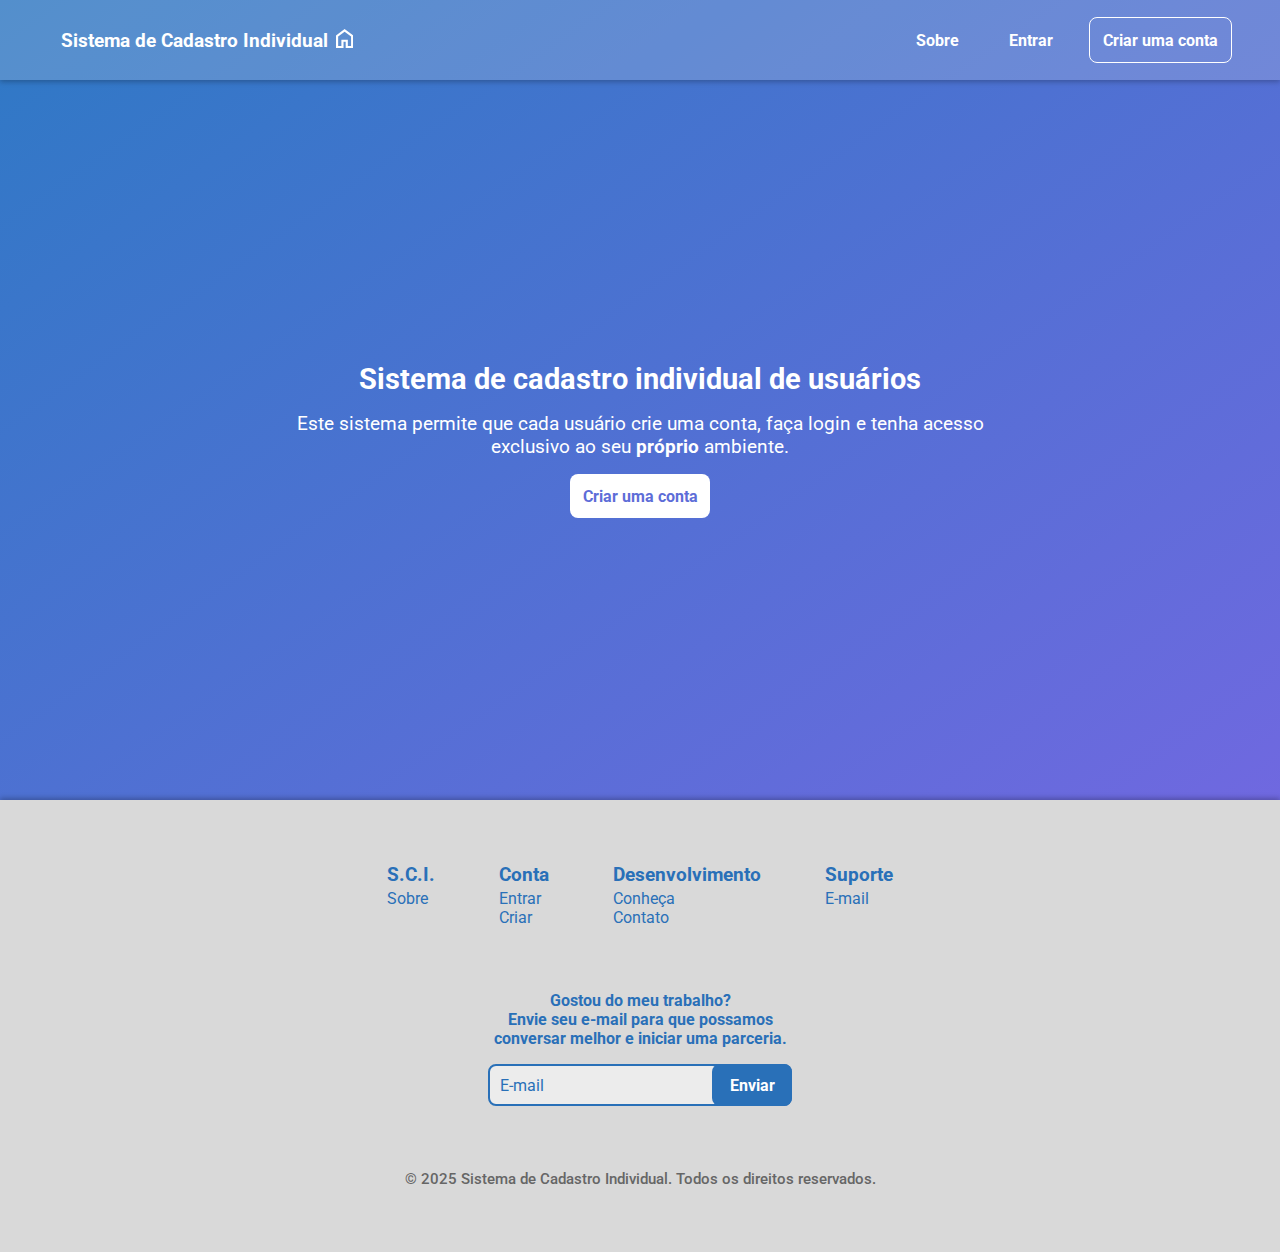
<file: index.html>
<!DOCTYPE html>
<html lang="pt-br">

<head>
    <meta charset="UTF-8">
    <meta name="viewport" content="width=device-width, initial-scale=1.0">
    <title>Sistema de Cadastro Individual</title>

    <!-- Descrição breve da página -->
    <meta name="description"
        content="Este sistema permite que cada usuário crie uma conta, faça login e tenha acesso exclusivo ao seu próprio ambiente.">

    <!-- Importando a fonte Roboto do Google Fonts para utilizar na estilização do site -->
    <link rel="preconnect" href="https://fonts.googleapis.com">
    <link rel="preconnect" href="https://fonts.gstatic.com" crossorigin>
    <link
        href="https://fonts.googleapis.com/css2?family=Assistant:wght@200..800&family=Roboto:ital,wght@0,100;0,300;0,400;0,500;0,700;0,900;1,100;1,300;1,400;1,500;1,700;1,900&display=swap"
        rel="stylesheet">

    <!-- Ícone que aparece na guia do navegador (public/images/link_icon.svg) -->
    <link rel="icon" href="../public/images/icons/link_icon.svg" type="image/x-icon">

    <!-- Conexão com o arquivo CSS (public/css/styles.css) -->
    <link rel="stylesheet" href="../public/css/styles.css">
</head>

<body class="gradientBackground">

    <!-- Header com opacidade -->
    <header class="backgroundOpacityHeader">

        <!-- Agrupamento do nome do site/link para a landing page + ícone home -->
        <a class="landingPageLink title_h1 buttonPattern" href="index.html" title="Link para a landing page"
            aria-label="Home - Sistema de Cadastro Individual">
            Sistema de Cadastro Individual

            <!-- SVG ícone home -->
            <svg viewBox="0 0 35 39" fill="none">
                <path
                    d="M4.375 34.6667H10.9375V21.6667H24.0625V34.6667H30.625V15.1667L17.5 5.41667L4.375 15.1667V34.6667ZM0 39V13L17.5 0L35 13V39H19.6875V26H15.3125V39H0Z" />
            </svg>
        </a>

        <!-- Agrupamento do nome do site resumido/link para a landing page + ícone home (aparece quando a tela é menor do que 500px) -->
        <a class="summaryLandingPageLink title_h1 buttonPattern" href="index.html" title="Link para a landing page"
            aria-label="Home - Sistema de Cadastro Individual">
            S.C.I.

            <!-- SVG ícone home -->
            <svg viewBox="0 0 35 39" fill="none">
                <path
                    d="M4.375 34.6667H10.9375V21.6667H24.0625V34.6667H30.625V15.1667L17.5 5.41667L4.375 15.1667V34.6667ZM0 39V13L17.5 0L35 13V39H19.6875V26H15.3125V39H0Z" />
            </svg>
        </a>

        <!-- Menu hamburguer (aparece quando a tela é menor do que 1000px) -->
        <button type="button" aria-label="Menu" title="Abrir menu">
            <svg viewBox="0 0 32 25" fill="none">
                <path d="M0 3.9315V0H32V3.9315H0ZM0 25V21.0685H32V25H0ZM0 14.4657V10.5343H32V14.4657H0Z" fill="white" />
            </svg>
        </button>

        <!-- Navegação pelo site -->
        <nav>
            <!-- Links para navegação do site -->
            <a class="buttonPattern" href="sobre.html" title="Link para a página 'Sobre'">Sobre</a>
            <a class="buttonPattern" href="entrar.html" title="Link para a página 'Entrar'">Entrar</a>
            <a class="buttonPattern" id="createAccountLink" href="criarconta.html"
                title="Link para a página 'Criar conta'">Criar uma conta</a>
        </nav>
    </header>

    <!-- Main do Index -->
    <main class="centralizedItem columnItem indexMain">

        <!-- Título da página -->
        <h1>Sistema de cadastro individual de usuários</h1>

        <!-- Resumo da proposta do site -->
        <p>Este sistema permite que cada usuário crie uma conta, faça login e tenha acesso exclusivo ao seu <span
                class="bold">próprio</span> ambiente.</p>

        <!-- Link redirecionamento para criação de uma conta -->
        <a class="buttonPattern" href="criarconta.html" title="Link para a página 'Criar conta'">Criar uma conta</a>
    </main>

    <!-- Footer padrão -->
    <footer>

        <!-- Agrupamento dos elementos do footer -->
        <div>
            <!-- Navegação do site pelo footer -->
            <nav>
                <!-- Seção S.C.I. footer -->
                <div class="footerSection">
                    <h3 class="bold">S.C.I.</h3>
                    <ul>
                        <li><a href="sobre.html">Sobre</a></li>
                    </ul>
                </div>

                <!-- Seção Conta footer -->
                <div class="footerSection">
                    <h3 class="bold">Conta</h3>
                    <ul>
                        <li><a href="entrar.html">Entrar</a></li>
                        <li><a href="criarconta.html">Criar</a></li>
                    </ul>
                </div>

                <!-- Seção Desenvolvimento footer -->
                <div class="footerSection">
                    <h3 class="bold">Desenvolvimento</h3>
                    <ul>
                        <li><a href="#">Conheça</a></li>
                        <li><a href="#">Contato</a></li>
                    </ul>
                </div>

                <!-- Seção Suporte footer -->
                <div class="footerSection">
                    <h3 class="bold">Suporte</h3>
                    <ul>
                        <li><a href="#">E-mail</a></li>
                    </ul>
                </div>
            </nav>

            <!-- Formulário rápido para falar comigo -->
            <form action="">

                <!-- Label do input -->
                <p class="bold">Gostou do meu trabalho?</p>
                <label for="" class="bold">Envie seu e-mail para que possamos conversar melhor e iniciar uma
                    parceria.</label>

                <!-- Agrupamento do input email + submit -->
                <div class="inputContactEmail">
                    <!-- Input de email -->
                    <input aria-label="Email para contato" placeholder="E-mail" type="email" name="contactEmail" id="">

                    <!-- Input submit enviar -->
                    <input title="Enviar seu email" class="bold sendButton" type="submit" value="Enviar">

                    <!-- Input submit versão de ícone (Aparece quando a tela é menor de 700px) -->
                    <button title="Enviar seu email" class="sendButton" type="submit">
                        <svg aria-label="Ícone de enviar" class="icon" viewBox="0 0 21 18" fill="none">
                            <path
                                d="M0.814453 17.1911V0.808594L20.239 8.99984L0.814453 17.1911ZM2.9997 13.9101L14.6285 8.99984L2.9997 4.0896V7.41009L9.08945 8.99984L2.9997 10.5896V13.9101Z"
                                fill="black" />
                        </svg>

                    </button>

                </div>
            </form>
        </div>

        <!-- Parágrafo do copyright -->
        <p class="medium">&copy; 2025 Sistema de Cadastro Individual. Todos os direitos reservados.</p>

    </footer>
</body>

</html>
</file>
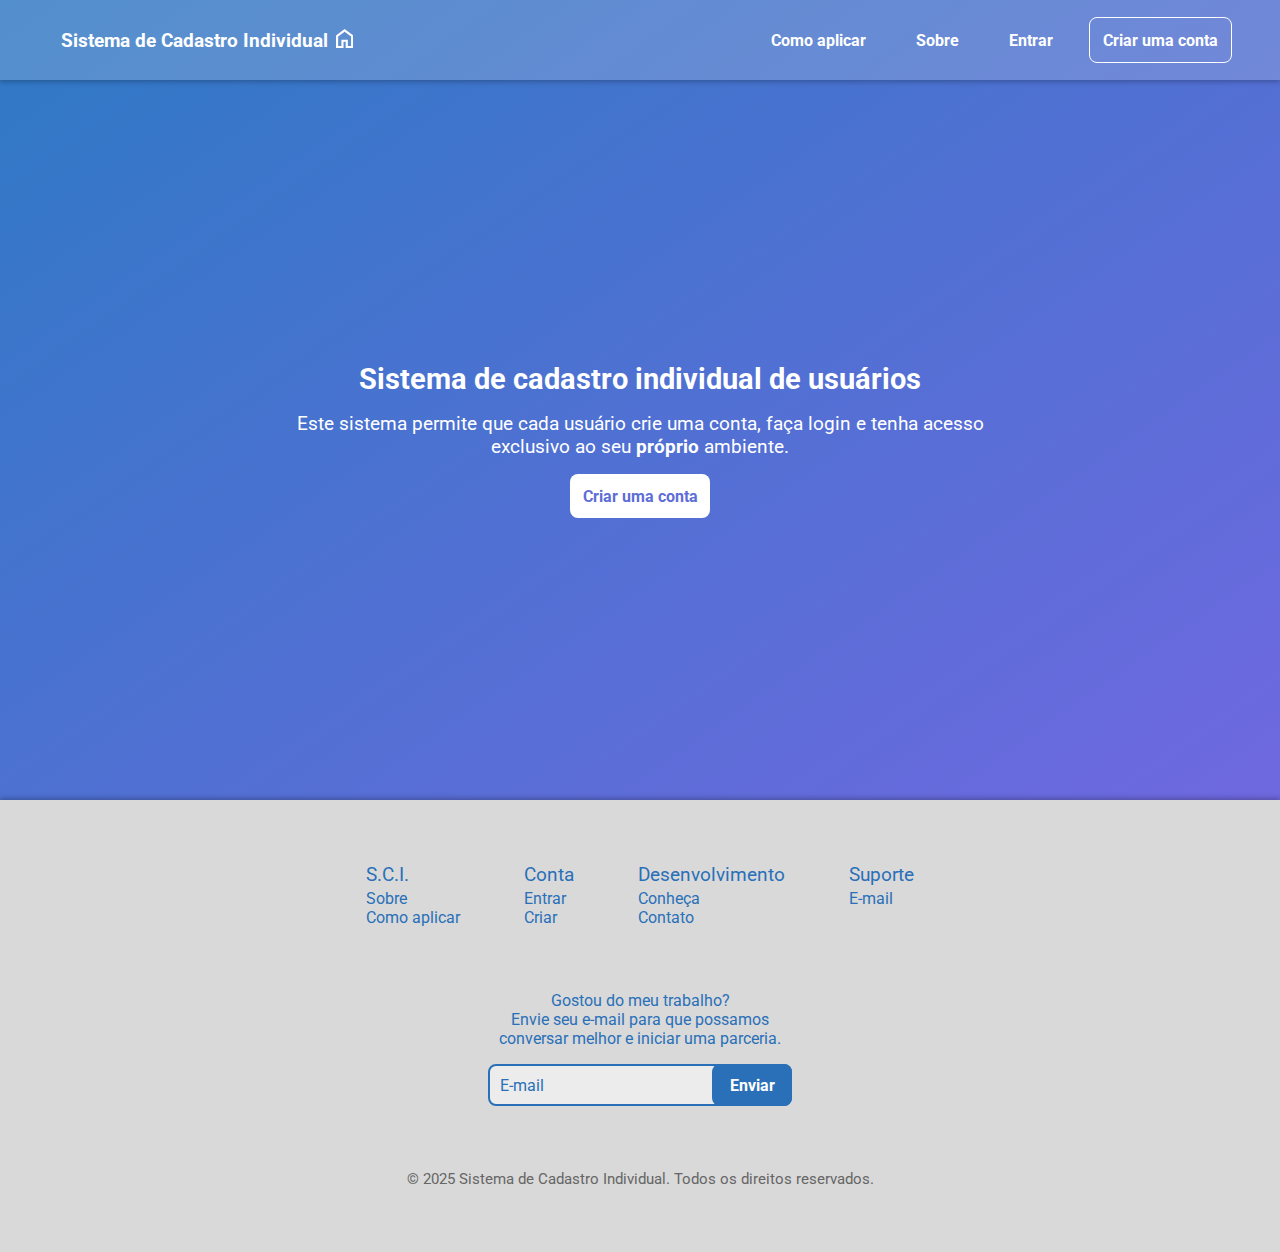
<file: views/index.html>
<!DOCTYPE html>
<html lang="pt-br">

<head>
    <meta charset="UTF-8">
    <meta name="viewport" content="width=device-width, initial-scale=1.0">
    <title>Sistema de Cadastro Individual</title>

    <!-- Descrição breve da página -->
    <meta name="description"
        content="Este sistema permite que cada usuário crie uma conta, faça login e tenha acesso exclusivo ao seu próprio ambiente.">

    <!-- Importando a fonte Roboto do Google Fonts para utilizar na estilização do site -->
    <link rel="preconnect" href="https://fonts.googleapis.com">
    <link rel="preconnect" href="https://fonts.gstatic.com" crossorigin>
    <link
        href="https://fonts.googleapis.com/css2?family=Assistant:wght@200..800&family=Roboto:ital,wght@0,100;0,300;0,400;0,500;0,700;0,900;1,100;1,300;1,400;1,500;1,700;1,900&display=swap"
        rel="stylesheet">

    <!-- Ícone que aparece na guia do navegador (public/images/link_icon.svg) -->
    <link rel="icon" href="../public/images/link_icon.svg" type="image/x-icon">

    <!-- Conexão com o arquivo CSS (public/css/styles.css) -->
    <link rel="stylesheet" href="../public/css/styles.css">
</head>

<body class="gradientBackground">

    <!-- Header com opacidade -->
    <header class="backgroundOpacityHeader">

        <!-- Agrupamento do nome do site/link para a landing page + ícone home -->
        <a class="landingPageLink title_h1 buttonPattern" href="index.html" title="Link para a landing page"
            aria-label="Home - Sistema de Cadastro Individual">
            Sistema de Cadastro Individual

            <!-- SVG ícone home -->
            <svg viewBox="0 0 35 39" fill="none">
                <path
                    d="M4.375 34.6667H10.9375V21.6667H24.0625V34.6667H30.625V15.1667L17.5 5.41667L4.375 15.1667V34.6667ZM0 39V13L17.5 0L35 13V39H19.6875V26H15.3125V39H0Z" />
            </svg>
        </a>

        <!-- Agrupamento do nome do site resumido/link para a landing page + ícone home (aparece quando a tela é menor do que 500px) -->
        <a class="summaryLandingPageLink title_h1 buttonPattern" href="index.html" title="Link para a landing page"
            aria-label="Home - Sistema de Cadastro Individual">
            S.C.I.

            <!-- SVG ícone home -->
            <svg viewBox="0 0 35 39" fill="none">
                <path
                    d="M4.375 34.6667H10.9375V21.6667H24.0625V34.6667H30.625V15.1667L17.5 5.41667L4.375 15.1667V34.6667ZM0 39V13L17.5 0L35 13V39H19.6875V26H15.3125V39H0Z" />
            </svg>
        </a>

        <!-- Menu hamburguer (aparece quando a tela é menor do que 1000px) -->
        <button type="button" aria-label="Menu" title="Abrir menu">
            <svg viewBox="0 0 32 25" fill="none">
                <path d="M0 3.9315V0H32V3.9315H0ZM0 25V21.0685H32V25H0ZM0 14.4657V10.5343H32V14.4657H0Z" fill="white" />
            </svg>
        </button>

        <!-- Navegação pelo site -->
        <nav>
            <!-- Links para navegação do site -->
            <a class="buttonPattern" href="comoaplicar.html" title="Link para a página 'Como aplicar'">Como aplicar</a>
            <a class="buttonPattern" href="sobre.html" title="Link para a página 'Sobre'">Sobre</a>
            <a class="buttonPattern" href="entrar.html" title="Link para a página 'Entrar'">Entrar</a>
            <a class="buttonPattern" id="createAccountLink" href="criarconta.html"
                title="Link para a página 'Criar conta'">Criar uma conta</a>
        </nav>
    </header>

    <!-- Main do Index -->
    <main class="centralizedItem columnItem indexMain">

        <!-- Título da página -->
        <h1>Sistema de cadastro individual de usuários</h1>

        <!-- Resumo da proposta do site -->
        <p>Este sistema permite que cada usuário crie uma conta, faça login e tenha acesso exclusivo ao seu <span
                class="bold">próprio</span> ambiente.</p>

        <!-- Link redirecionamento para criação de uma conta -->
        <a class="buttonPattern" href="criarconta.html" title="Link para a página 'Criar conta'">Criar uma conta</a>
    </main>

    <!-- Footer padrão -->
    <footer>

        <!-- Agrupamento dos elementos do footer -->
        <div>
            <!-- Navegação do site pelo footer -->
            <nav>
                <!-- Seção S.C.I. footer -->
                <div class="footerSection">
                    <h3>S.C.I.</h3>
                    <ul>
                        <li><a href="sobre.html">Sobre</a></li>
                        <li><a href="comoaplicar.html">Como aplicar</a></li>
                    </ul>
                </div>

                <!-- Seção Conta footer -->
                <div class="footerSection">
                    <h3>Conta</h3>
                    <ul>
                        <li><a href="entrar.html">Entrar</a></li>
                        <li><a href="criarconta.html">Criar</a></li>
                    </ul>
                </div>

                <!-- Seção Desenvolvimento footer -->
                <div class="footerSection">
                    <h3>Desenvolvimento</h3>
                    <ul>
                        <li><a href="#">Conheça</a></li>
                        <li><a href="#">Contato</a></li>
                    </ul>
                </div>

                <!-- Seção Suporte footer -->
                <div class="footerSection">
                    <h3>Suporte</h3>
                    <ul>
                        <li><a href="#">E-mail</a></li>
                    </ul>
                </div>
            </nav>

            <!-- Formulário rápido para falar comigo -->
            <form action="">

                <!-- Label do input -->
                <p>Gostou do meu trabalho?</p>
                <label for="">Envie seu e-mail para que possamos conversar melhor e iniciar uma parceria.</label>

                <!-- Agrupamento do input email + submit -->
                <div class="inputContactEmail">
                    <input aria-label="Email para contato" placeholder="E-mail" type="email" name="contactEmail" id="">
                    <input type="submit" value="Enviar">
                </div>
            </form>
        </div>

        <p>&copy; 2025 Sistema de Cadastro Individual. Todos os direitos reservados.</p>

    </footer>
</body>

</html>
</file>
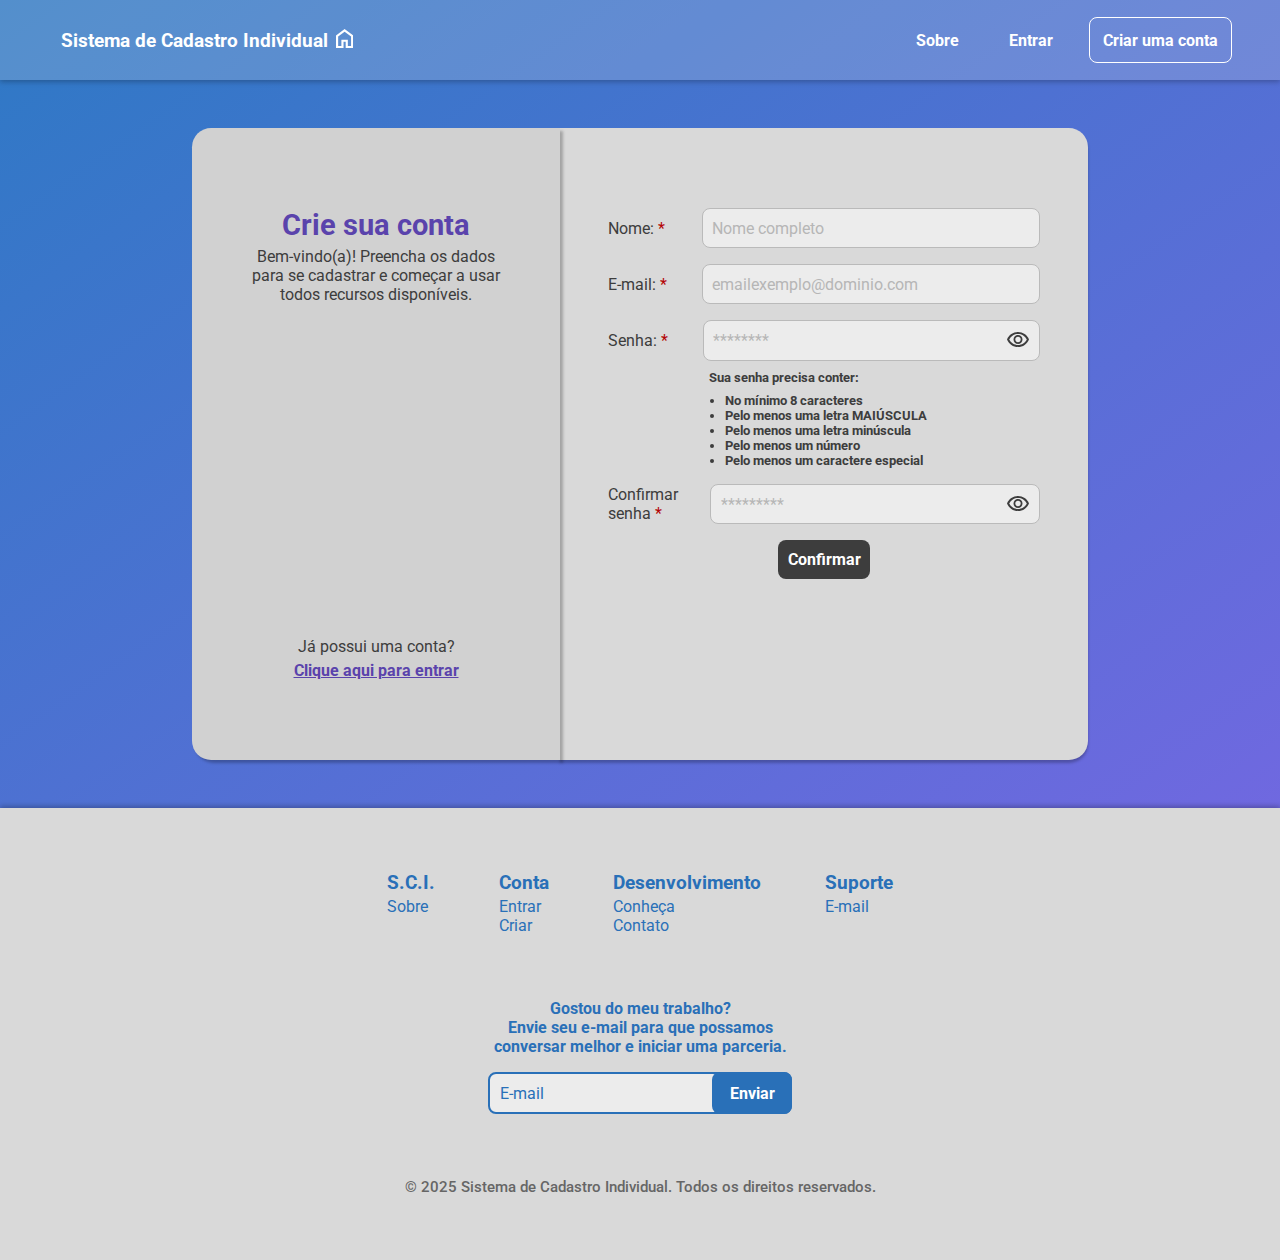
<file: criarconta.html>
<!DOCTYPE html>
<html lang="pt-br">

<head>
    <meta charset="UTF-8">
    <meta name="viewport" content="width=device-width, initial-scale=1.0">
    <title>Criar uma conta - Sistema de Cadastro Individual</title>

    <!-- Descrição breve da página -->
    <meta name="description"
        content="Crie sua conta no Sistema de Cadastro Individual e tenha acesso a recursos exclusivos. Rápido, seguro e fácil de usar.">

    <!-- Importando a fonte Roboto do Google Fonts para utilizar na estilização do site -->
    <link rel="preconnect" href="https://fonts.googleapis.com">
    <link rel="preconnect" href="https://fonts.gstatic.com" crossorigin>
    <link
        href="https://fonts.googleapis.com/css2?family=Assistant:wght@200..800&family=Roboto:ital,wght@0,100;0,300;0,400;0,500;0,700;0,900;1,100;1,300;1,400;1,500;1,700;1,900&display=swap"
        rel="stylesheet">

    <!-- Ícone que aparece na guia do navegador (public/images/link_icon.svg) -->
    <link rel="icon" href="../public/images/icons/link_icon.svg" type="image/x-icon">

    <!-- Conexão com o arquivo CSS (public/css/styles.css) -->
    <link rel="stylesheet" href="../public/css/styles.css">
</head>

<body class="gradientBackground">

    <!-- Header com opacidade -->
    <header class="backgroundOpacityHeader">

        <!-- Agrupamento do nome do site/link para a landing page + ícone home -->
        <a class="landingPageLink title_h1 buttonPattern" href="index.html" title="Link para a landing page"
            aria-label="Home - Sistema de Cadastro Individual">
            Sistema de Cadastro Individual

            <!-- SVG ícone home -->
            <svg viewBox="0 0 35 39" fill="none">
                <path
                    d="M4.375 34.6667H10.9375V21.6667H24.0625V34.6667H30.625V15.1667L17.5 5.41667L4.375 15.1667V34.6667ZM0 39V13L17.5 0L35 13V39H19.6875V26H15.3125V39H0Z" />
            </svg>
        </a>

        <!-- Agrupamento do nome do site resumido/link para a landing page + ícone home (aparece quando a tela é menor do que 500px) -->
        <a class="summaryLandingPageLink title_h1 buttonPattern" href="index.html" title="Link para a landing page"
            aria-label="Home - Sistema de Cadastro Individual">
            S.C.I.

            <!-- SVG ícone home -->
            <svg viewBox="0 0 35 39" fill="none">
                <path
                    d="M4.375 34.6667H10.9375V21.6667H24.0625V34.6667H30.625V15.1667L17.5 5.41667L4.375 15.1667V34.6667ZM0 39V13L17.5 0L35 13V39H19.6875V26H15.3125V39H0Z" />
            </svg>
        </a>

        <!-- Menu hamburguer (aparece quando a tela é menor do que 1000px) -->
        <button type="button" aria-label="Menu" title="Abrir menu">
            <svg viewBox="0 0 32 25" fill="none">
                <path d="M0 3.9315V0H32V3.9315H0ZM0 25V21.0685H32V25H0ZM0 14.4657V10.5343H32V14.4657H0Z" fill="white" />
            </svg>
        </button>

        <!-- Navegação pelo site -->
        <nav>
            <!-- Links para navegação do site -->
            <a class="buttonPattern" href="sobre.html" title="Link para a página 'Sobre'">Sobre</a>
            <a class="buttonPattern" href="entrar.html" title="Link para a página 'Entrar'">Entrar</a>
            <a class="buttonPattern" id="createAccountLink" href="criarconta.html"
                title="Link para a página 'Criar conta'">Criar uma conta</a>
        </nav>
    </header>

    <!-- Conteúdo principal -->
    <main class="modalMain centralizedItem">

        <!-- Seção de convite para criar conta -->
        <section class="leftSide centralizedItem columnItem">

            <!-- Agrupamento de título mais texto complementar -->
            <div class="centralizedItem columnItem">
                <!-- Título da página -->
                <h1 class="biggestTitle purpleText centeredText">Crie sua conta</h1>

                <!-- Texto complementar -->
                <p class="centeredText">Bem-vindo(a)! Preencha os dados para se cadastrar e começar a usar todos
                    recursos disponíveis.</p>
            </div>

            <!-- Agrupamento de texto e link -->
            <div class="centralizedItem columnItem">

                <!-- Parágrafro -->
                <p class="centeredText">Já possui uma conta?</p>

                <!-- Link para a página de cadastro -->
                <a title="Link para a página 'Entrar'" class="purpleText bold centeredText" href="entrar.html">Clique
                    aqui para
                    entrar</a>
            </div>
        </section>

        <!-- Seção de formulário  -->
        <section class="rightSide columnItem">

            <!-- Formulário de cadastro -->
            <form action="">

                <!-- Agrupamento de label + input do nome + Mensagem de erro -->
                <div class="inputDiv">
                    <!-- Agrupamento de label + Input nome  -->
                    <div>
                        <!-- Label do campo input do nome -->
                        <label class="required" for="">Nome:</label>

                        <!-- Input de nome -->
                        <input aria-label="Nome" type="text" name="" id="" placeholder="Nome completo">
                    </div>

                    <!-- Mensagem de erro -->
                    <p class="errorMessage">Mensagem de erro</p>
                </div>

                <!-- Agrupamento de label + input do email + Mensagem de erro -->
                <div class="inputDiv">
                    <!-- Agrupamento de label + Input email  -->
                    <div>
                        <!-- Label do campo input do email -->
                        <label class="required" for="">E-mail:</label>

                        <!-- Input de email -->
                        <input aria-label="E-mail" type="email" name="" id="" placeholder="emailexemplo@dominio.com">
                    </div>

                    <!-- Mensagem de erro -->
                    <p class="errorMessage">Mensagem de erro</p>
                </div>

                <!-- Agrupamento de label + input do senha + Mensagem de erro -->
                <div class="inputDiv">
                    <!-- Agrupamento de label + Input senha  -->
                    <div>
                        <!-- Label do campo input do senha -->
                        <label class="required" for="">Senha:</label>

                        <!-- Agrupamento do input + botão de visibilidade -->
                        <div class="inputEyeVisibility">

                            <!-- Input de senha -->
                            <input aria-label="Senha" type="password" name="" id="" placeholder="********">

                            <!-- Botão de ver senha -->
                            <button type="button" title="Ver senha">

                                <!-- Ícone de visibilidade -->
                                <svg class="icon" viewBox="0 0 18 18" fill="none">
                                    <path
                                        d="M9 12C9.9375 12 10.7344 11.6719 11.3906 11.0156C12.0469 10.3594 12.375 9.5625 12.375 8.625C12.375 7.6875 12.0469 6.89063 11.3906 6.23438C10.7344 5.57812 9.9375 5.25 9 5.25C8.0625 5.25 7.26563 5.57812 6.60938 6.23438C5.95312 6.89063 5.625 7.6875 5.625 8.625C5.625 9.5625 5.95312 10.3594 6.60938 11.0156C7.26563 11.6719 8.0625 12 9 12ZM9 10.65C8.4375 10.65 7.95938 10.4531 7.56563 10.0594C7.17188 9.66563 6.975 9.1875 6.975 8.625C6.975 8.0625 7.17188 7.58438 7.56563 7.19063C7.95938 6.79688 8.4375 6.6 9 6.6C9.5625 6.6 10.0406 6.79688 10.4344 7.19063C10.8281 7.58438 11.025 8.0625 11.025 8.625C11.025 9.1875 10.8281 9.66563 10.4344 10.0594C10.0406 10.4531 9.5625 10.65 9 10.65ZM9 14.25C7.175 14.25 5.5125 13.7406 4.0125 12.7219C2.5125 11.7031 1.425 10.3375 0.75 8.625C1.425 6.9125 2.5125 5.54688 4.0125 4.52813C5.5125 3.50938 7.175 3 9 3C10.825 3 12.4875 3.50938 13.9875 4.52813C15.4875 5.54688 16.575 6.9125 17.25 8.625C16.575 10.3375 15.4875 11.7031 13.9875 12.7219C12.4875 13.7406 10.825 14.25 9 14.25ZM9 12.75C10.4125 12.75 11.7094 12.3781 12.8906 11.6344C14.0719 10.8906 14.975 9.8875 15.6 8.625C14.975 7.3625 14.0719 6.35938 12.8906 5.61563C11.7094 4.87188 10.4125 4.5 9 4.5C7.5875 4.5 6.29063 4.87188 5.10938 5.61563C3.92813 6.35938 3.025 7.3625 2.4 8.625C3.025 9.8875 3.92813 10.8906 5.10938 11.6344C6.29063 12.3781 7.5875 12.75 9 12.75Z"
                                        fill="#3D3D3D" />
                                </svg>
                            </button>

                        </div>

                    </div>

                    <!-- Mensagem de erro -->
                    <p class="errorMessage">Mensagem de erro</p>

                    <!-- Parâmetros de senha -->
                    <div class="passwordParameters">
                        <!-- Enunciado -->
                        <p>Sua senha precisa conter:</p>

                        <!-- Parâmetros -->
                        <ul>
                            <li>No mínimo 8 caracteres</li>
                            <li>Pelo menos uma letra MAIÚSCULA</li>
                            <li>Pelo menos uma letra minúscula</li>
                            <li>Pelo menos um número</li>
                            <li>Pelo menos um caractere especial</li>
                        </ul>
                    </div>
                </div>

                <!-- Agrupamento de label + input do confirmar senha + Mensagem de erro -->
                <div class="inputDiv">
                    <!-- Agrupamento de label + Input do confirmar senha  -->
                    <div>
                        <!-- Label do campo input do do confirmar senha -->
                        <label class="required" for="">Confirmar senha</label>

                        <!-- Agrupamento do input + botão de visibilidade -->
                        <div class="inputEyeVisibility">

                            <!-- Input de do confirmar senha -->
                            <input aria-label="Confirmar senha" type="password" name="" id="" placeholder="*********">

                            <!-- Botão de ver senha -->
                            <button type="button" title="Ver senha">

                                <!-- Ícone de visibilidade -->
                                <svg class="icon" viewBox="0 0 18 18" fill="none">
                                    <path
                                        d="M9 12C9.9375 12 10.7344 11.6719 11.3906 11.0156C12.0469 10.3594 12.375 9.5625 12.375 8.625C12.375 7.6875 12.0469 6.89063 11.3906 6.23438C10.7344 5.57812 9.9375 5.25 9 5.25C8.0625 5.25 7.26563 5.57812 6.60938 6.23438C5.95312 6.89063 5.625 7.6875 5.625 8.625C5.625 9.5625 5.95312 10.3594 6.60938 11.0156C7.26563 11.6719 8.0625 12 9 12ZM9 10.65C8.4375 10.65 7.95938 10.4531 7.56563 10.0594C7.17188 9.66563 6.975 9.1875 6.975 8.625C6.975 8.0625 7.17188 7.58438 7.56563 7.19063C7.95938 6.79688 8.4375 6.6 9 6.6C9.5625 6.6 10.0406 6.79688 10.4344 7.19063C10.8281 7.58438 11.025 8.0625 11.025 8.625C11.025 9.1875 10.8281 9.66563 10.4344 10.0594C10.0406 10.4531 9.5625 10.65 9 10.65ZM9 14.25C7.175 14.25 5.5125 13.7406 4.0125 12.7219C2.5125 11.7031 1.425 10.3375 0.75 8.625C1.425 6.9125 2.5125 5.54688 4.0125 4.52813C5.5125 3.50938 7.175 3 9 3C10.825 3 12.4875 3.50938 13.9875 4.52813C15.4875 5.54688 16.575 6.9125 17.25 8.625C16.575 10.3375 15.4875 11.7031 13.9875 12.7219C12.4875 13.7406 10.825 14.25 9 14.25ZM9 12.75C10.4125 12.75 11.7094 12.3781 12.8906 11.6344C14.0719 10.8906 14.975 9.8875 15.6 8.625C14.975 7.3625 14.0719 6.35938 12.8906 5.61563C11.7094 4.87188 10.4125 4.5 9 4.5C7.5875 4.5 6.29063 4.87188 5.10938 5.61563C3.92813 6.35938 3.025 7.3625 2.4 8.625C3.025 9.8875 3.92813 10.8906 5.10938 11.6344C6.29063 12.3781 7.5875 12.75 9 12.75Z"
                                        fill="#3D3D3D" />
                                </svg>
                            </button>

                        </div>


                    </div>

                    <!-- Mensagem de erro -->
                    <p class="errorMessage">Mensagem de erro</p>
                </div>

                <input title="Confirmar envio do formulário" aria-label="Confirmar envio do formulário" type="submit"
                    value="Confirmar">
            </form>
        </section>

    </main>

    <!-- Footer padrão -->
    <footer>

        <!-- Agrupamento dos elementos do footer -->
        <div>
            <!-- Navegação do site pelo footer -->
            <nav>
                <!-- Seção S.C.I. footer -->
                <div class="footerSection">
                    <h3 class="bold">S.C.I.</h3>
                    <ul>
                        <li><a href="sobre.html">Sobre</a></li>
                    </ul>
                </div>

                <!-- Seção Conta footer -->
                <div class="footerSection">
                    <h3 class="bold">Conta</h3>
                    <ul>
                        <li><a href="entrar.html">Entrar</a></li>
                        <li><a href="criarconta.html">Criar</a></li>
                    </ul>
                </div>

                <!-- Seção Desenvolvimento footer -->
                <div class="footerSection">
                    <h3 class="bold">Desenvolvimento</h3>
                    <ul>
                        <li><a href="#">Conheça</a></li>
                        <li><a href="#">Contato</a></li>
                    </ul>
                </div>

                <!-- Seção Suporte footer -->
                <div class="footerSection">
                    <h3 class="bold">Suporte</h3>
                    <ul>
                        <li><a href="#">E-mail</a></li>
                    </ul>
                </div>
            </nav>

            <!-- Formulário rápido para falar comigo -->
            <form action="">

                <!-- Label do input -->
                <p class="bold">Gostou do meu trabalho?</p>
                <label for="" class="bold">Envie seu e-mail para que possamos conversar melhor e iniciar uma
                    parceria.</label>

                <!-- Agrupamento do input email + submit -->
                <div class="inputContactEmail">
                    <!-- Input de email -->
                    <input aria-label="Email para contato" placeholder="E-mail" type="email" name="contactEmail" id="">

                    <!-- Input submit enviar -->
                    <input title="Enviar seu email" class="bold sendButton" type="submit" value="Enviar">

                    <!-- Input submit versão de ícone (Aparece quando a tela é menor de 700px) -->
                    <button title="Enviar seu email" class="sendButton" type="submit">
                        <svg aria-label="Ícone de enviar" class="icon" viewBox="0 0 21 18" fill="none">
                            <path
                                d="M0.814453 17.1911V0.808594L20.239 8.99984L0.814453 17.1911ZM2.9997 13.9101L14.6285 8.99984L2.9997 4.0896V7.41009L9.08945 8.99984L2.9997 10.5896V13.9101Z"
                                fill="black" />
                        </svg>

                    </button>

                </div>
            </form>
        </div>

        <!-- Parágrafo do copyright -->
        <p class="medium">&copy; 2025 Sistema de Cadastro Individual. Todos os direitos reservados.</p>

    </footer>
</body>

</html>
</file>
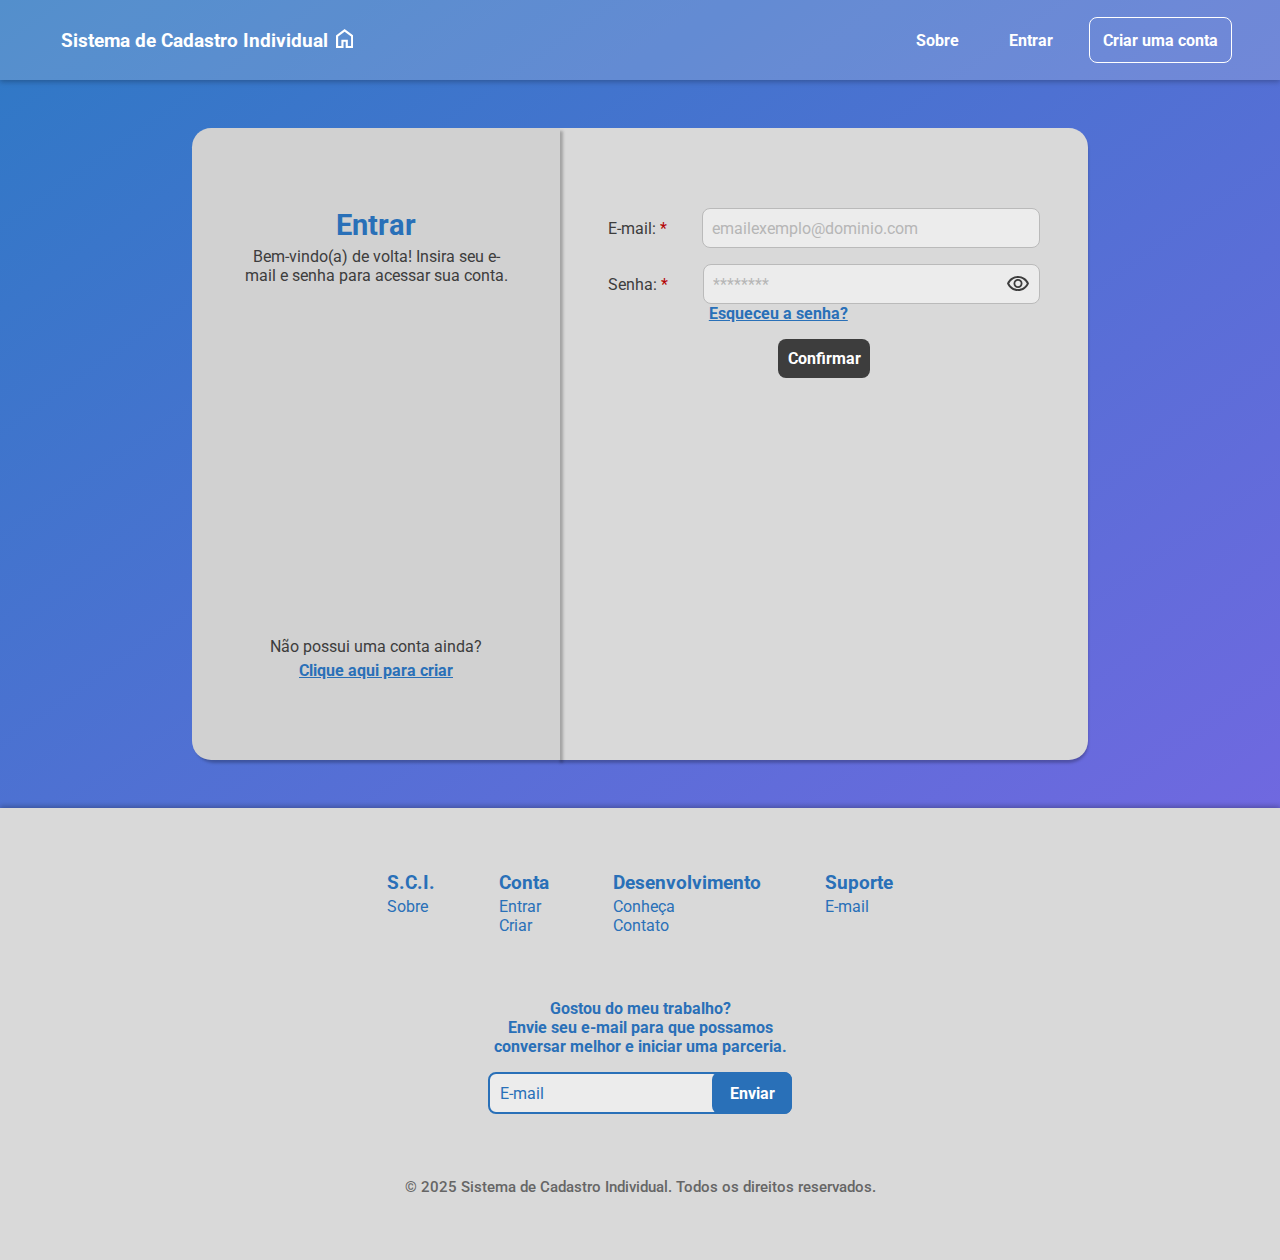
<file: entrar.html>
<!DOCTYPE html>
<html lang="pt-br">

<head>
    <meta charset="UTF-8">
    <meta name="viewport" content="width=device-width, initial-scale=1.0">
    <title>Entrar na sua conta - Sistema de Cadastro Individual</title>

    <!-- Descrição breve da página -->
    <meta name="description"
        content="Acesse sua conta no Sistema de Cadastro Individual. Faça login para gerenciar seus dados de forma segura e prática.">


    <!-- Importando a fonte Roboto do Google Fonts para utilizar na estilização do site -->
    <link rel="preconnect" href="https://fonts.googleapis.com">
    <link rel="preconnect" href="https://fonts.gstatic.com" crossorigin>
    <link
        href="https://fonts.googleapis.com/css2?family=Assistant:wght@200..800&family=Roboto:ital,wght@0,100;0,300;0,400;0,500;0,700;0,900;1,100;1,300;1,400;1,500;1,700;1,900&display=swap"
        rel="stylesheet">

    <!-- Ícone que aparece na guia do navegador (public/images/link_icon.svg) -->
    <link rel="icon" href="../public/images/icons/link_icon.svg" type="image/x-icon">

    <!-- Conexão com o arquivo CSS (public/css/styles.css) -->
    <link rel="stylesheet" href="../public/css/styles.css">
</head>

<body class="gradientBackground">

    <!-- Header com opacidade -->
    <header class="backgroundOpacityHeader">

        <!-- Agrupamento do nome do site/link para a landing page + ícone home -->
        <a class="landingPageLink title_h1 buttonPattern" href="index.html" title="Link para a landing page"
            aria-label="Home - Sistema de Cadastro Individual">
            Sistema de Cadastro Individual

            <!-- SVG ícone home -->
            <svg viewBox="0 0 35 39" fill="none">
                <path
                    d="M4.375 34.6667H10.9375V21.6667H24.0625V34.6667H30.625V15.1667L17.5 5.41667L4.375 15.1667V34.6667ZM0 39V13L17.5 0L35 13V39H19.6875V26H15.3125V39H0Z" />
            </svg>
        </a>

        <!-- Agrupamento do nome do site resumido/link para a landing page + ícone home (aparece quando a tela é menor do que 500px) -->
        <a class="summaryLandingPageLink title_h1 buttonPattern" href="index.html" title="Link para a landing page"
            aria-label="Home - Sistema de Cadastro Individual">
            S.C.I.

            <!-- SVG ícone home -->
            <svg viewBox="0 0 35 39" fill="none">
                <path
                    d="M4.375 34.6667H10.9375V21.6667H24.0625V34.6667H30.625V15.1667L17.5 5.41667L4.375 15.1667V34.6667ZM0 39V13L17.5 0L35 13V39H19.6875V26H15.3125V39H0Z" />
            </svg>
        </a>

        <!-- Menu hamburguer (aparece quando a tela é menor do que 1000px) -->
        <button type="button" aria-label="Menu" title="Abrir menu">
            <svg viewBox="0 0 32 25" fill="none">
                <path d="M0 3.9315V0H32V3.9315H0ZM0 25V21.0685H32V25H0ZM0 14.4657V10.5343H32V14.4657H0Z" fill="white" />
            </svg>
        </button>

        <!-- Navegação pelo site -->
        <nav>
            <!-- Links para navegação do site -->
            <a class="buttonPattern" href="sobre.html" title="Link para a página 'Sobre'">Sobre</a>
            <a class="buttonPattern" href="entrar.html" title="Link para a página 'Entrar'">Entrar</a>
            <a class="buttonPattern" id="createAccountLink" href="criarconta.html"
                title="Link para a página 'Criar conta'">Criar uma conta</a>
        </nav>
    </header>

    <!-- Conteúdo principal -->
    <main class="modalMain centralizedItem">

        <!-- Seção de convite para acessar sua conta -->
        <section class="leftSide centralizedItem columnItem">

            <!-- Agrupamento de título mais texto complementar -->
            <div class="centralizedItem columnItem">
                <!-- Título da página -->
                <h1 class="biggestTitle blueText centeredText">Entrar</h1>

                <!-- Texto complementar -->
                <p class="centeredText">Bem-vindo(a) de volta!
                    Insira seu e-mail e senha para acessar sua conta.</p>
            </div>

            <!-- Agrupamento de texto e link -->
            <div class="centralizedItem columnItem">

                <!-- Parágrafro -->
                <p class="centeredText">Não possui uma conta ainda?</p>

                <!-- Link para a página de cadastro -->
                <a title="Link para a página 'Criar conta'" class="blueText blueHover bold centeredText"
                    href="criarconta.html">Clique
                    aqui para
                    criar</a>
            </div>
        </section>

        <!-- Seção de formulário  -->
        <section class="rightSide columnItem">

            <!-- Formulário de cadastro -->
            <form action="">

                <!-- Agrupamento de label + input do email + Mensagem de erro -->
                <div class="inputDiv">
                    <!-- Agrupamento de label + Input email  -->
                    <div>
                        <!-- Label do campo input do email -->
                        <label class="required" for="">E-mail:</label>

                        <!-- Input de email -->
                        <input aria-label="E-mail" type="email" name="" id="" placeholder="emailexemplo@dominio.com">
                    </div>

                    <!-- Mensagem de erro -->
                    <p class="errorMessage">Mensagem de erro</p>
                </div>

                <!-- Agrupamento de label + input do senha + Mensagem de erro -->
                <div class="inputDiv">
                    <!-- Agrupamento de label + Input senha  -->
                    <div>
                        <!-- Label do campo input do senha -->
                        <label class="required" for="">Senha:</label>

                        <!-- Agrupamento do input + botão de visibilidade -->
                        <div class="inputEyeVisibility">

                            <!-- Input de senha -->
                            <input aria-label="Senha" type="password" name="" id="" placeholder="********">

                            <!-- Botão de ver senha -->
                            <button type="button" title="Ver senha">

                                <!-- Ícone de visibilidade -->
                                <svg class="icon" viewBox="0 0 18 18" fill="none">
                                    <path
                                        d="M9 12C9.9375 12 10.7344 11.6719 11.3906 11.0156C12.0469 10.3594 12.375 9.5625 12.375 8.625C12.375 7.6875 12.0469 6.89063 11.3906 6.23438C10.7344 5.57812 9.9375 5.25 9 5.25C8.0625 5.25 7.26563 5.57812 6.60938 6.23438C5.95312 6.89063 5.625 7.6875 5.625 8.625C5.625 9.5625 5.95312 10.3594 6.60938 11.0156C7.26563 11.6719 8.0625 12 9 12ZM9 10.65C8.4375 10.65 7.95938 10.4531 7.56563 10.0594C7.17188 9.66563 6.975 9.1875 6.975 8.625C6.975 8.0625 7.17188 7.58438 7.56563 7.19063C7.95938 6.79688 8.4375 6.6 9 6.6C9.5625 6.6 10.0406 6.79688 10.4344 7.19063C10.8281 7.58438 11.025 8.0625 11.025 8.625C11.025 9.1875 10.8281 9.66563 10.4344 10.0594C10.0406 10.4531 9.5625 10.65 9 10.65ZM9 14.25C7.175 14.25 5.5125 13.7406 4.0125 12.7219C2.5125 11.7031 1.425 10.3375 0.75 8.625C1.425 6.9125 2.5125 5.54688 4.0125 4.52813C5.5125 3.50938 7.175 3 9 3C10.825 3 12.4875 3.50938 13.9875 4.52813C15.4875 5.54688 16.575 6.9125 17.25 8.625C16.575 10.3375 15.4875 11.7031 13.9875 12.7219C12.4875 13.7406 10.825 14.25 9 14.25ZM9 12.75C10.4125 12.75 11.7094 12.3781 12.8906 11.6344C14.0719 10.8906 14.975 9.8875 15.6 8.625C14.975 7.3625 14.0719 6.35938 12.8906 5.61563C11.7094 4.87188 10.4125 4.5 9 4.5C7.5875 4.5 6.29063 4.87188 5.10938 5.61563C3.92813 6.35938 3.025 7.3625 2.4 8.625C3.025 9.8875 3.92813 10.8906 5.10938 11.6344C6.29063 12.3781 7.5875 12.75 9 12.75Z"
                                        fill="#3D3D3D" />
                                </svg>
                            </button>

                        </div>

                    </div>

                    <!-- Mensagem de erro -->
                    <p class="errorMessage">Mensagem de erro</p>

                    <!-- Link para a recuperação de senha -->
                    <a title="Recuperação de senha" class="blueText bold linkInputDiv blueHover" href="#">Esqueceu a senha?</a>

                </div>

                <input title="Confirmar envio do formulário" aria-label="Confirmar envio do formulário" type="submit"
                    value="Confirmar">
            </form>
        </section>

    </main>

    <!-- Footer padrão -->
    <footer>

        <!-- Agrupamento dos elementos do footer -->
        <div>
            <!-- Navegação do site pelo footer -->
            <nav>
                <!-- Seção S.C.I. footer -->
                <div class="footerSection">
                    <h3 class="bold">S.C.I.</h3>
                    <ul>
                        <li><a href="sobre.html">Sobre</a></li>
                    </ul>
                </div>

                <!-- Seção Conta footer -->
                <div class="footerSection">
                    <h3 class="bold">Conta</h3>
                    <ul>
                        <li><a href="entrar.html">Entrar</a></li>
                        <li><a href="criarconta.html">Criar</a></li>
                    </ul>
                </div>

                <!-- Seção Desenvolvimento footer -->
                <div class="footerSection">
                    <h3 class="bold">Desenvolvimento</h3>
                    <ul>
                        <li><a href="#">Conheça</a></li>
                        <li><a href="#">Contato</a></li>
                    </ul>
                </div>

                <!-- Seção Suporte footer -->
                <div class="footerSection">
                    <h3 class="bold">Suporte</h3>
                    <ul>
                        <li><a href="#">E-mail</a></li>
                    </ul>
                </div>
            </nav>

            <!-- Formulário rápido para falar comigo -->
            <form action="">

                <!-- Label do input -->
                <p class="bold">Gostou do meu trabalho?</p>
                <label for="" class="bold">Envie seu e-mail para que possamos conversar melhor e iniciar uma
                    parceria.</label>

                <!-- Agrupamento do input email + submit -->
                <div class="inputContactEmail">
                    <!-- Input de email -->
                    <input aria-label="Email para contato" placeholder="E-mail" type="email" name="contactEmail" id="">

                    <!-- Input submit enviar -->
                    <input title="Enviar seu email" class="bold sendButton" type="submit" value="Enviar">

                    <!-- Input submit versão de ícone (Aparece quando a tela é menor de 700px) -->
                    <button title="Enviar seu email" class="sendButton" type="submit">
                        <svg aria-label="Ícone de enviar" class="icon" viewBox="0 0 21 18" fill="none">
                            <path
                                d="M0.814453 17.1911V0.808594L20.239 8.99984L0.814453 17.1911ZM2.9997 13.9101L14.6285 8.99984L2.9997 4.0896V7.41009L9.08945 8.99984L2.9997 10.5896V13.9101Z"
                                fill="black" />
                        </svg>

                    </button>

                </div>
            </form>
        </div>

        <!-- Parágrafo do copyright -->
        <p class="medium">&copy; 2025 Sistema de Cadastro Individual. Todos os direitos reservados.</p>

    </footer>
</body>

</html>
</file>
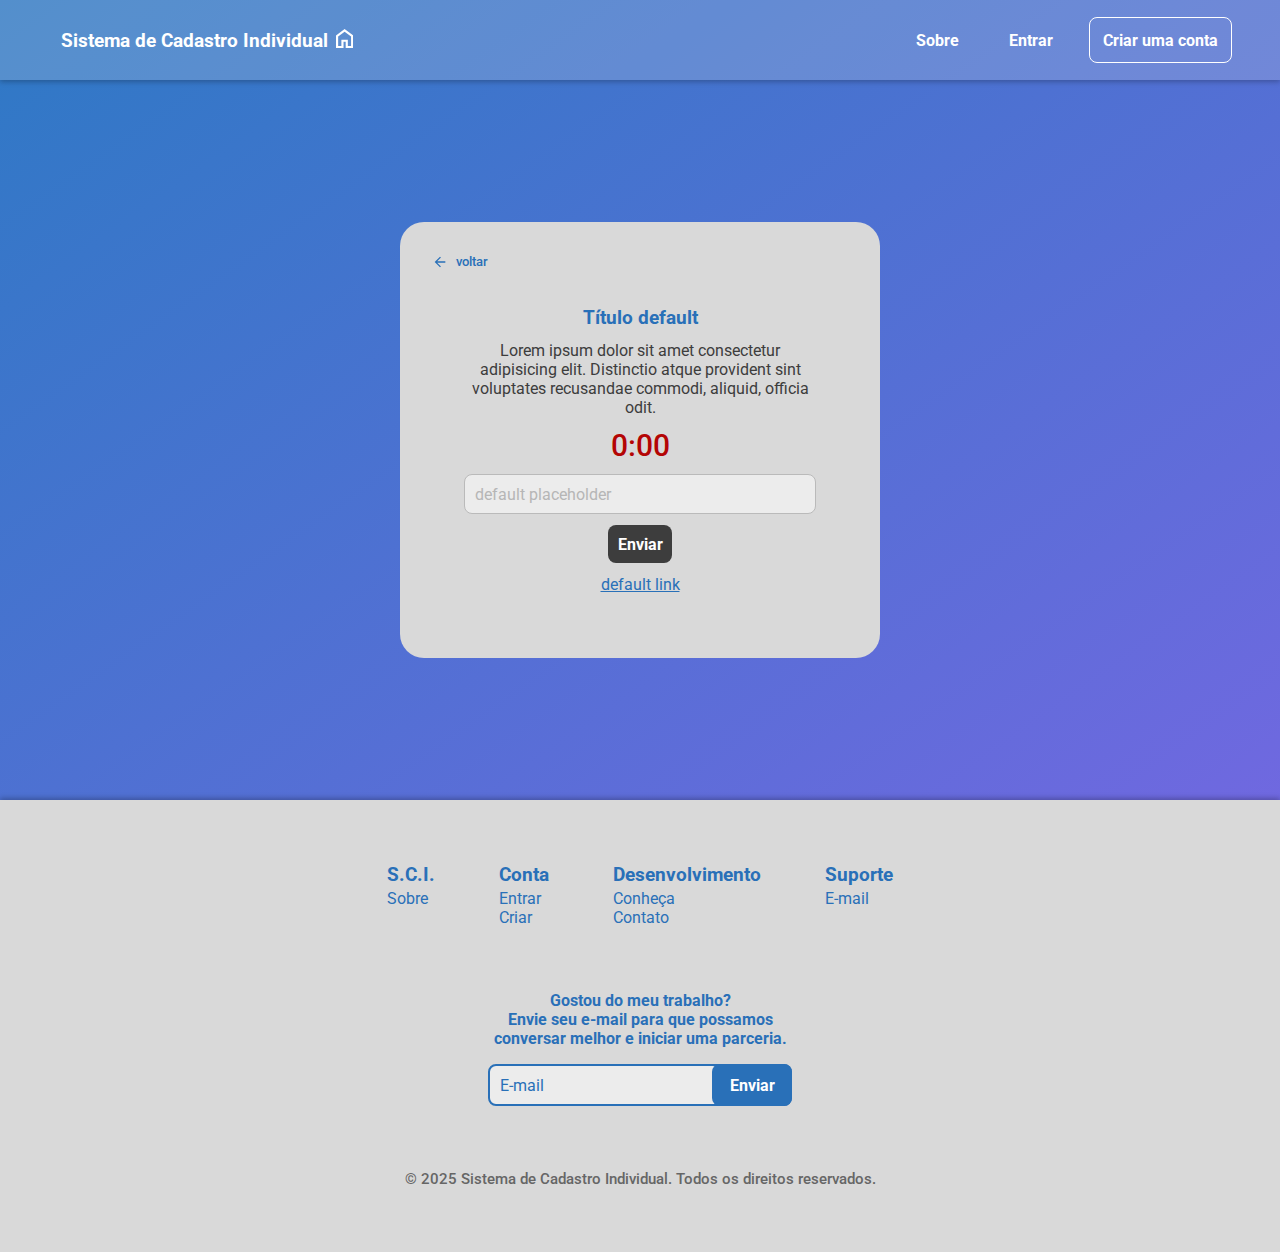
<file: modal.html>
<!DOCTYPE html>
<html lang="pt-br">

<head>
    <meta charset="UTF-8">
    <meta name="viewport" content="width=device-width, initial-scale=1.0">
    <!-- Título é definido por js -->
    <title>modal default</title>

    <!-- Descrição breve da página (Definido por js)-->
    <meta name="description" content="modal default">


    <!-- Importando a fonte Roboto do Google Fonts para utilizar na estilização do site -->
    <link rel="preconnect" href="https://fonts.googleapis.com">
    <link rel="preconnect" href="https://fonts.gstatic.com" crossorigin>
    <link
        href="https://fonts.googleapis.com/css2?family=Assistant:wght@200..800&family=Roboto:ital,wght@0,100;0,300;0,400;0,500;0,700;0,900;1,100;1,300;1,400;1,500;1,700;1,900&display=swap"
        rel="stylesheet">

    <!-- Ícone que aparece na guia do navegador (public/images/link_icon.svg) -->
    <link rel="icon" href="../public/images/icons/link_icon.svg" type="image/x-icon">

    <!-- Conexão com o arquivo CSS (public/css/styles.css) -->
    <link rel="stylesheet" href="../public/css/styles.css">
</head>

<body class="gradientBackground">

    <!-- Header com opacidade -->
    <header class="backgroundOpacityHeader">

        <!-- Agrupamento do nome do site/link para a landing page + ícone home -->
        <a class="landingPageLink title_h1 buttonPattern" href="index.html" title="Link para a landing page"
            aria-label="Home - Sistema de Cadastro Individual">
            Sistema de Cadastro Individual

            <!-- SVG ícone home -->
            <svg viewBox="0 0 35 39" fill="none">
                <path
                    d="M4.375 34.6667H10.9375V21.6667H24.0625V34.6667H30.625V15.1667L17.5 5.41667L4.375 15.1667V34.6667ZM0 39V13L17.5 0L35 13V39H19.6875V26H15.3125V39H0Z" />
            </svg>
        </a>

        <!-- Agrupamento do nome do site resumido/link para a landing page + ícone home (aparece quando a tela é menor do que 500px) -->
        <a class="summaryLandingPageLink title_h1 buttonPattern" href="index.html" title="Link para a landing page"
            aria-label="Home - Sistema de Cadastro Individual">
            S.C.I.

            <!-- SVG ícone home -->
            <svg viewBox="0 0 35 39" fill="none">
                <path
                    d="M4.375 34.6667H10.9375V21.6667H24.0625V34.6667H30.625V15.1667L17.5 5.41667L4.375 15.1667V34.6667ZM0 39V13L17.5 0L35 13V39H19.6875V26H15.3125V39H0Z" />
            </svg>
        </a>

        <!-- Menu hamburguer (aparece quando a tela é menor do que 1000px) -->
        <button type="button" aria-label="Menu" title="Abrir menu">
            <svg viewBox="0 0 32 25" fill="none">
                <path d="M0 3.9315V0H32V3.9315H0ZM0 25V21.0685H32V25H0ZM0 14.4657V10.5343H32V14.4657H0Z" fill="white" />
            </svg>
        </button>

        <!-- Navegação pelo site -->
        <nav>
            <!-- Links para navegação do site -->
            <a class="buttonPattern" href="sobre.html" title="Link para a página 'Sobre'">Sobre</a>
            <a class="buttonPattern" href="entrar.html" title="Link para a página 'Entrar'">Entrar</a>
            <a class="buttonPattern" id="createAccountLink" href="criarconta.html"
                title="Link para a página 'Criar conta'">Criar uma conta</a>
        </nav>
    </header>

    <!-- Conteúdo principal -->
    <main class="modalMain centralizedItem">

        <!-- Section que molda o padrão do modal (Conteúdo será definido pelo JS) -->
        <section class="modalSection">

            <!-- Cabeçalho dentro de modal -->
            <div class="modalHeader">

                <!-- Botão de voltar para ação/página anterior -->
                <button type="button" class="backButton medium">
                    <svg viewBox="0 -960 960 960" class="icon" fill="#5f6368">
                        <path d="m313-440 224 224-57 56-320-320 320-320 57 56-224 224h487v80H313Z" />
                    </svg>
                    voltar</button>

            </div>

            <div class="modalContent centralizedItem columnItem">
                <!-- Título do modal -->
                <h1 class="blueText centeredText">Título default</h1>

                <!-- Formulário de requisitos do modal -->
                <form action="" class="centralizedItem columnItem">
                    <!-- Texto dentro de modal -->
                    <p class="centeredText">Lorem ipsum dolor sit amet consectetur adipisicing elit. Distinctio atque
                        provident sint
                        voluptates
                        recusandae commodi, aliquid, officia odit.</p>

                    <!-- Timer dentro de modal -->
                    <p class="centeredText modalTimer medium redText">0:00</p>

                    <!-- Input padrão modal -->
                    <input type="text" name="text" id="" aria-label="botão" placeholder="default placeholder">

                    <!-- Botão dentro de modal -->
                    <input type="submit" value="Enviar">
                </form>

                <!-- Link para redirecionamento dentro do modal -->
                <a href="#.html" class="blueText">default link</a>
            </div>


        </section>
    </main>

    <!-- Footer padrão -->
    <footer>

        <!-- Agrupamento dos elementos do footer -->
        <div>
            <!-- Navegação do site pelo footer -->
            <nav>
                <!-- Seção S.C.I. footer -->
                <div class="footerSection">
                    <h3 class="bold">S.C.I.</h3>
                    <ul>
                        <li><a href="sobre.html">Sobre</a></li>
                    </ul>
                </div>

                <!-- Seção Conta footer -->
                <div class="footerSection">
                    <h3 class="bold">Conta</h3>
                    <ul>
                        <li><a href="entrar.html">Entrar</a></li>
                        <li><a href="criarconta.html">Criar</a></li>
                    </ul>
                </div>

                <!-- Seção Desenvolvimento footer -->
                <div class="footerSection">
                    <h3 class="bold">Desenvolvimento</h3>
                    <ul>
                        <li><a href="#">Conheça</a></li>
                        <li><a href="#">Contato</a></li>
                    </ul>
                </div>

                <!-- Seção Suporte footer -->
                <div class="footerSection">
                    <h3 class="bold">Suporte</h3>
                    <ul>
                        <li><a href="#">E-mail</a></li>
                    </ul>
                </div>
            </nav>

            <!-- Formulário rápido para falar comigo -->
            <form action="">

                <!-- Label do input -->
                <p class="bold">Gostou do meu trabalho?</p>
                <label for="" class="bold">Envie seu e-mail para que possamos conversar melhor e iniciar uma
                    parceria.</label>

                <!-- Agrupamento do input email + submit -->
                <div class="inputContactEmail">
                    <!-- Input de email -->
                    <input aria-label="Email para contato" placeholder="E-mail" type="email" name="contactEmail" id="">

                    <!-- Input submit enviar -->
                    <input title="Enviar seu email" class="bold sendButton" type="submit" value="Enviar">

                    <!-- Input submit versão de ícone (Aparece quando a tela é menor de 700px) -->
                    <button title="Enviar seu email" class="sendButton" type="submit">
                        <svg aria-label="Ícone de enviar" class="icon" viewBox="0 0 21 18" fill="none">
                            <path
                                d="M0.814453 17.1911V0.808594L20.239 8.99984L0.814453 17.1911ZM2.9997 13.9101L14.6285 8.99984L2.9997 4.0896V7.41009L9.08945 8.99984L2.9997 10.5896V13.9101Z"
                                fill="black" />
                        </svg>

                    </button>

                </div>
            </form>
        </div>

        <!-- Parágrafo do copyright -->
        <p class="medium">&copy; 2025 Sistema de Cadastro Individual. Todos os direitos reservados.</p>

    </footer>
</body>

</html>
</file>
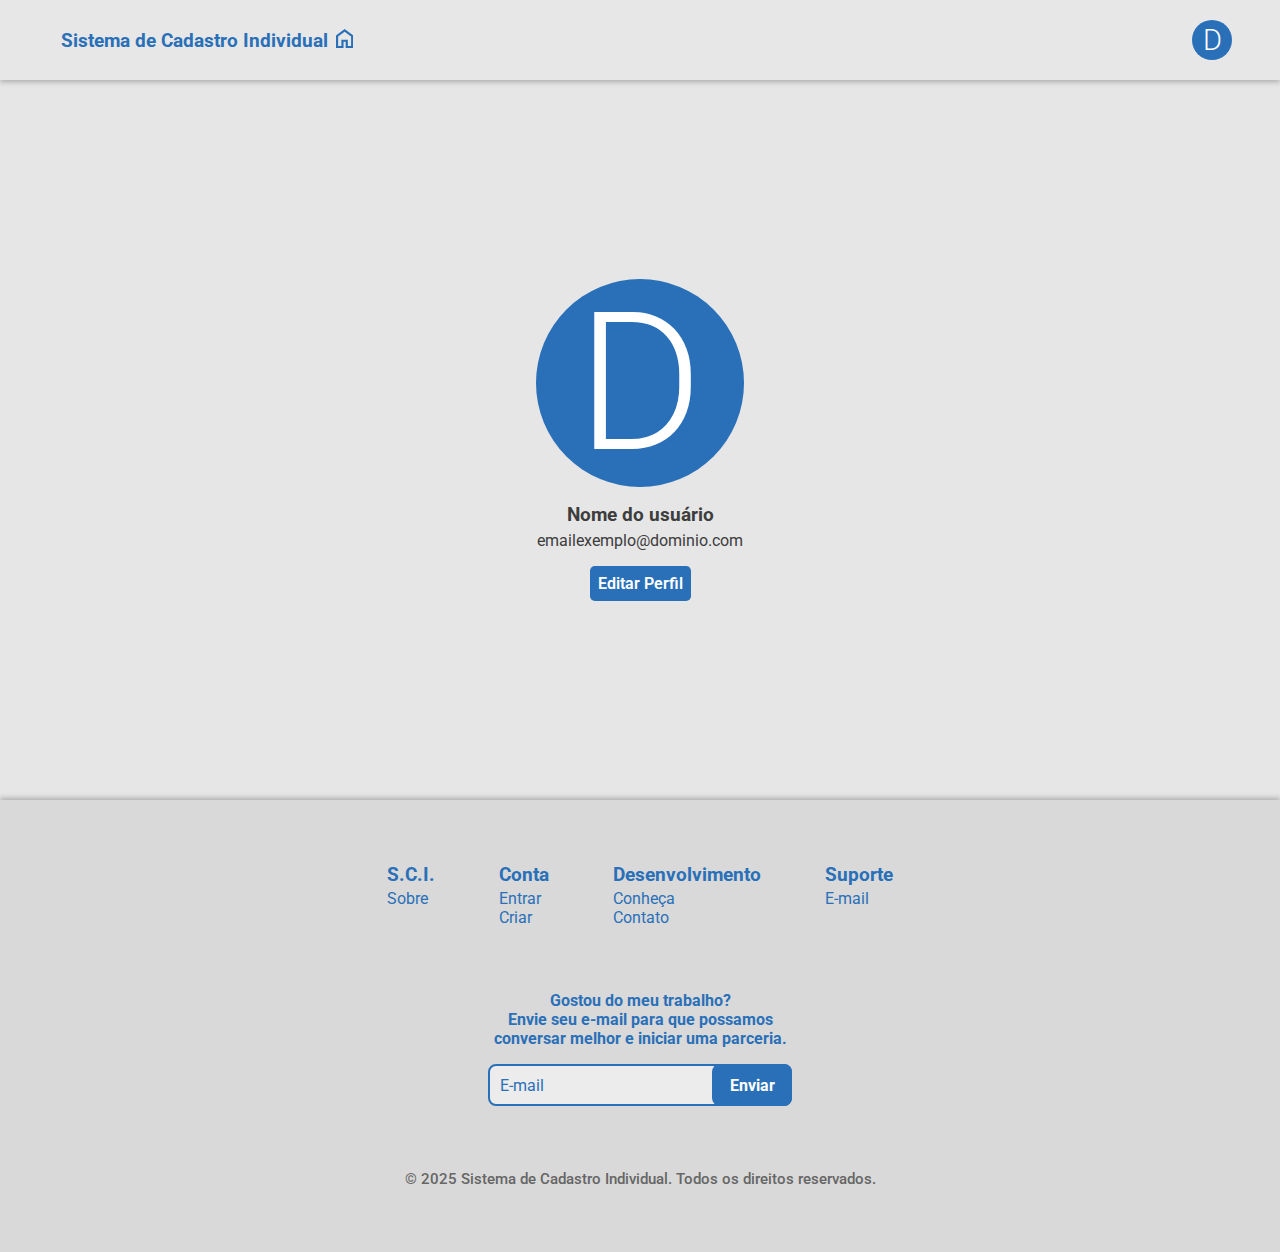
<file: perfil.html>
<!DOCTYPE html>
<html lang="pt-br">

<head>
    <meta charset="UTF-8">
    <meta name="viewport" content="width=device-width, initial-scale=1.0">
    <title>Seu perfil - Sistema de Cadastro Individual</title>

    <!-- Descrição breve da página-->
    <meta name="description"
        content="Acesse e gerencie com segurança as informações do seu perfil. Esta página é exclusiva e personalizada para cada usuário.">

    <!-- Importando a fonte Roboto do Google Fonts para utilizar na estilização do site -->
    <link rel="preconnect" href="https://fonts.googleapis.com">
    <link rel="preconnect" href="https://fonts.gstatic.com" crossorigin>
    <link
        href="https://fonts.googleapis.com/css2?family=Assistant:wght@200..800&family=Roboto:ital,wght@0,100;0,300;0,400;0,500;0,700;0,900;1,100;1,300;1,400;1,500;1,700;1,900&display=swap"
        rel="stylesheet">

    <!-- Ícone que aparece na guia do navegador (public/images/link_icon.svg) -->
    <link rel="icon" href="../public/images/icons/link_icon.svg" type="image/x-icon">

    <!-- Conexão com o arquivo CSS (public/css/styles.css) -->
    <link rel="stylesheet" href="../public/css/styles.css">
</head>

<body>

    <!-- Header com opacidade -->
    <header>

        <!-- Agrupamento do nome do site/link para a landing page + ícone home -->
        <a class="landingPageLink title_h1 buttonPattern" href="index.html" title="Link para a landing page"
            aria-label="Home - Sistema de Cadastro Individual">
            Sistema de Cadastro Individual

            <!-- SVG ícone home -->
            <svg viewBox="0 0 35 39" fill="none">
                <path
                    d="M4.375 34.6667H10.9375V21.6667H24.0625V34.6667H30.625V15.1667L17.5 5.41667L4.375 15.1667V34.6667ZM0 39V13L17.5 0L35 13V39H19.6875V26H15.3125V39H0Z" />
            </svg>
        </a>

        <!-- Agrupamento do nome do site resumido/link para a landing page + ícone home (aparece quando a tela é menor do que 500px) -->
        <a class="summaryLandingPageLink title_h1 buttonPattern" href="index.html" title="Link para a landing page"
            aria-label="Home - Sistema de Cadastro Individual">
            S.C.I.

            <!-- SVG ícone home -->
            <svg viewBox="0 0 35 39" fill="none">
                <path
                    d="M4.375 34.6667H10.9375V21.6667H24.0625V34.6667H30.625V15.1667L17.5 5.41667L4.375 15.1667V34.6667ZM0 39V13L17.5 0L35 13V39H19.6875V26H15.3125V39H0Z" />
            </svg>
        </a>

        <!-- Botão de acesso as configurações do seu perfil (TextContent definido pelo js)-->
        <button type="button" class="profileButton profilePhotoDefault">D</button>
    </header>
    <!-- Conteúdo principal -->
    <main class=" centralizedItem">

        <!-- Menu ao apertar botão do perfil no header -->
        <ul class="profileMenu centralizedItem columnItem">

            <!-- Botão para editar perfil -->
            <li><button type="button">Editar Perfil</button></li>

            <!-- Botão para sair da conta -->
            <li><button type="button">Sair da conta</button></li>

            <!-- Botão para apagar a conta -->
            <li><button type="button" class="redText">Apagar conta</button></li>
        </ul>

        <!-- Seção de apresentação do perfil -->
        <section class="centralizedItem columnItem profileSection">
            <!-- Foto de perfil do usuário -->
            <div class="profilePhoto profilePhotoDefault">
                D
            </div>

            <!-- Agrupamento das informações do perfil -->
            <div class="profileInfo centralizedItem columnItem">
                <!-- Nome do usuário -->
                <h1>Nome do usuário</h1>

                <!-- E-mail do usuário -->
                <p>emailexemplo@dominio.com</p>

            </div>
            
            <!-- Botão de editar perfil -->
            <button type="button" class="defaultButton">Editar Perfil</button>
        </section>
    </main>

    <!-- Footer padrão -->
    <footer>

        <!-- Agrupamento dos elementos do footer -->
        <div>
            <!-- Navegação do site pelo footer -->
            <nav>
                <!-- Seção S.C.I. footer -->
                <div class="footerSection">
                    <h3 class="bold">S.C.I.</h3>
                    <ul>
                        <li><a href="sobre.html">Sobre</a></li>
                    </ul>
                </div>

                <!-- Seção Conta footer -->
                <div class="footerSection">
                    <h3 class="bold">Conta</h3>
                    <ul>
                        <li><a href="entrar.html">Entrar</a></li>
                        <li><a href="criarconta.html">Criar</a></li>
                    </ul>
                </div>

                <!-- Seção Desenvolvimento footer -->
                <div class="footerSection">
                    <h3 class="bold">Desenvolvimento</h3>
                    <ul>
                        <li><a href="#">Conheça</a></li>
                        <li><a href="#">Contato</a></li>
                    </ul>
                </div>

                <!-- Seção Suporte footer -->
                <div class="footerSection">
                    <h3 class="bold">Suporte</h3>
                    <ul>
                        <li><a href="#">E-mail</a></li>
                    </ul>
                </div>
            </nav>

            <!-- Formulário rápido para falar comigo -->
            <form action="">

                <!-- Label do input -->
                <p class="bold">Gostou do meu trabalho?</p>
                <label for="" class="bold">Envie seu e-mail para que possamos conversar melhor e iniciar uma
                    parceria.</label>

                <!-- Agrupamento do input email + submit -->
                <div class="inputContactEmail">
                    <!-- Input de email -->
                    <input aria-label="Email para contato" placeholder="E-mail" type="email" name="contactEmail" id="">

                    <!-- Input submit enviar -->
                    <input title="Enviar seu email" class="bold sendButton" type="submit" value="Enviar">

                    <!-- Input submit versão de ícone (Aparece quando a tela é menor de 700px) -->
                    <button title="Enviar seu email" class="sendButton" type="submit">
                        <svg aria-label="Ícone de enviar" class="icon" viewBox="0 0 21 18" fill="none">
                            <path
                                d="M0.814453 17.1911V0.808594L20.239 8.99984L0.814453 17.1911ZM2.9997 13.9101L14.6285 8.99984L2.9997 4.0896V7.41009L9.08945 8.99984L2.9997 10.5896V13.9101Z"
                                fill="black" />
                        </svg>

                    </button>

                </div>
            </form>
        </div>

        <!-- Parágrafo do copyright -->
        <p class="medium">&copy; 2025 Sistema de Cadastro Individual. Todos os direitos reservados.</p>

    </footer>
</body>

</html>
</file>
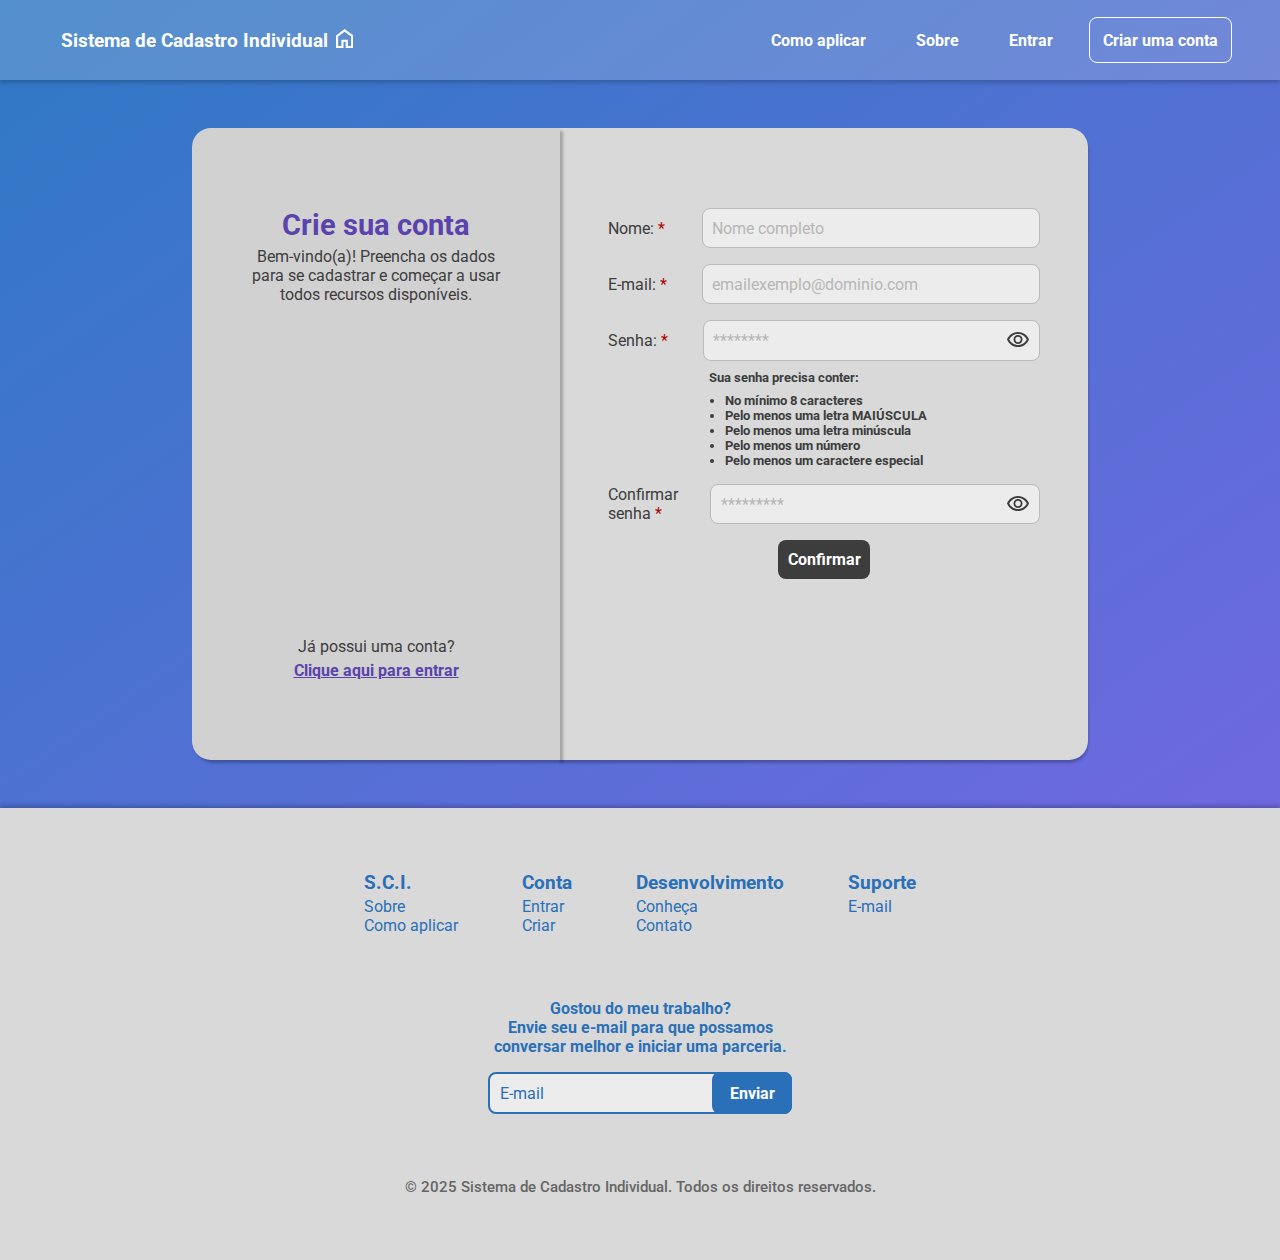
<file: views/criarconta.html>
<!DOCTYPE html>
<html lang="pt-br">

<head>
    <meta charset="UTF-8">
    <meta name="viewport" content="width=device-width, initial-scale=1.0">
    <title>Criar uma conta - Sistema de Cadastro Individual</title>

    <!-- Descrição breve da página -->
    <meta name="description"
        content="Crie sua conta no Sistema de Cadastro Individual e tenha acesso a recursos exclusivos. Rápido, seguro e fácil de usar.">

    <!-- Importando a fonte Roboto do Google Fonts para utilizar na estilização do site -->
    <link rel="preconnect" href="https://fonts.googleapis.com">
    <link rel="preconnect" href="https://fonts.gstatic.com" crossorigin>
    <link
        href="https://fonts.googleapis.com/css2?family=Assistant:wght@200..800&family=Roboto:ital,wght@0,100;0,300;0,400;0,500;0,700;0,900;1,100;1,300;1,400;1,500;1,700;1,900&display=swap"
        rel="stylesheet">

    <!-- Ícone que aparece na guia do navegador (public/images/link_icon.svg) -->
    <link rel="icon" href="../public/images/link_icon.svg" type="image/x-icon">

    <!-- Conexão com o arquivo CSS (public/css/styles.css) -->
    <link rel="stylesheet" href="../public/css/styles.css">
</head>

<body class="gradientBackground">

    <!-- Header com opacidade -->
    <header class="backgroundOpacityHeader">

        <!-- Agrupamento do nome do site/link para a landing page + ícone home -->
        <a class="landingPageLink title_h1 buttonPattern" href="index.html" title="Link para a landing page"
            aria-label="Home - Sistema de Cadastro Individual">
            Sistema de Cadastro Individual

            <!-- SVG ícone home -->
            <svg viewBox="0 0 35 39" fill="none">
                <path
                    d="M4.375 34.6667H10.9375V21.6667H24.0625V34.6667H30.625V15.1667L17.5 5.41667L4.375 15.1667V34.6667ZM0 39V13L17.5 0L35 13V39H19.6875V26H15.3125V39H0Z" />
            </svg>
        </a>

        <!-- Agrupamento do nome do site resumido/link para a landing page + ícone home (aparece quando a tela é menor do que 500px) -->
        <a class="summaryLandingPageLink title_h1 buttonPattern" href="index.html" title="Link para a landing page"
            aria-label="Home - Sistema de Cadastro Individual">
            S.C.I.

            <!-- SVG ícone home -->
            <svg viewBox="0 0 35 39" fill="none">
                <path
                    d="M4.375 34.6667H10.9375V21.6667H24.0625V34.6667H30.625V15.1667L17.5 5.41667L4.375 15.1667V34.6667ZM0 39V13L17.5 0L35 13V39H19.6875V26H15.3125V39H0Z" />
            </svg>
        </a>

        <!-- Menu hamburguer (aparece quando a tela é menor do que 1000px) -->
        <button type="button" aria-label="Menu" title="Abrir menu">
            <svg viewBox="0 0 32 25" fill="none">
                <path d="M0 3.9315V0H32V3.9315H0ZM0 25V21.0685H32V25H0ZM0 14.4657V10.5343H32V14.4657H0Z" fill="white" />
            </svg>
        </button>

        <!-- Navegação pelo site -->
        <nav>
            <!-- Links para navegação do site -->
            <a class="buttonPattern" href="comoaplicar.html" title="Link para a página 'Como aplicar'">Como aplicar</a>
            <a class="buttonPattern" href="sobre.html" title="Link para a página 'Sobre'">Sobre</a>
            <a class="buttonPattern" href="entrar.html" title="Link para a página 'Entrar'">Entrar</a>
            <a class="buttonPattern" id="createAccountLink" href="criarconta.html"
                title="Link para a página 'Criar conta'">Criar uma conta</a>
        </nav>
    </header>

    <!-- Conteúdo principal -->
    <main class="modalMain centralizedItem">

        <!-- Seção de convite para criar conta -->
        <section class="leftSide centralizedItem columnItem">

            <!-- Agrupamento de título mais texto complementar -->
            <div class="centralizedItem columnItem">
                <!-- Título da página -->
                <h1 class="biggestTitle purpleText centeredText">Crie sua conta</h1>

                <!-- Texto complementar -->
                <p class="centeredText">Bem-vindo(a)! Preencha os dados para se cadastrar e começar a usar todos
                    recursos disponíveis.</p>
            </div>

            <!-- Agrupamento de texto e link -->
            <div class="centralizedItem columnItem">

                <!-- Parágrafro -->
                <p class="centeredText">Já possui uma conta?</p>

                <!-- Link para a página de cadastro -->
                <a title="Link para a página 'Entrar'" class="purpleText bold centeredText" href="entrar.html">Clique
                    aqui para
                    entrar</a>
            </div>
        </section>

        <!-- Seção de formulário  -->
        <section class="rightSide columnItem">

            <!-- Formulário de cadastro -->
            <form action="">

                <!-- Agrupamento de label + input do nome + Mensagem de erro -->
                <div class="inputDiv">
                    <!-- Agrupamento de label + Input nome  -->
                    <div>
                        <!-- Label do campo input do nome -->
                        <label class="required" for="">Nome:</label>

                        <!-- Input de nome -->
                        <input aria-label="Nome" type="text" name="" id="" placeholder="Nome completo">
                    </div>

                    <!-- Mensagem de erro -->
                    <p class="errorMessage">Mensagem de erro</p>
                </div>

                <!-- Agrupamento de label + input do email + Mensagem de erro -->
                <div class="inputDiv">
                    <!-- Agrupamento de label + Input email  -->
                    <div>
                        <!-- Label do campo input do email -->
                        <label class="required" for="">E-mail:</label>

                        <!-- Input de email -->
                        <input aria-label="E-mail" type="email" name="" id="" placeholder="emailexemplo@dominio.com">
                    </div>

                    <!-- Mensagem de erro -->
                    <p class="errorMessage">Mensagem de erro</p>
                </div>

                <!-- Agrupamento de label + input do senha + Mensagem de erro -->
                <div class="inputDiv">
                    <!-- Agrupamento de label + Input senha  -->
                    <div>
                        <!-- Label do campo input do senha -->
                        <label class="required" for="">Senha:</label>

                        <!-- Agrupamento do input + botão de visibilidade -->
                        <div class="inputEyeVisibility">

                            <!-- Input de senha -->
                            <input aria-label="Senha" type="password" name="" id="" placeholder="********">

                            <!-- Botão de ver senha -->
                            <button type="button" title="Ver senha">

                                <!-- Ícone de visibilidade -->
                                <svg class="icon" viewBox="0 0 18 18" fill="none">
                                    <path
                                        d="M9 12C9.9375 12 10.7344 11.6719 11.3906 11.0156C12.0469 10.3594 12.375 9.5625 12.375 8.625C12.375 7.6875 12.0469 6.89063 11.3906 6.23438C10.7344 5.57812 9.9375 5.25 9 5.25C8.0625 5.25 7.26563 5.57812 6.60938 6.23438C5.95312 6.89063 5.625 7.6875 5.625 8.625C5.625 9.5625 5.95312 10.3594 6.60938 11.0156C7.26563 11.6719 8.0625 12 9 12ZM9 10.65C8.4375 10.65 7.95938 10.4531 7.56563 10.0594C7.17188 9.66563 6.975 9.1875 6.975 8.625C6.975 8.0625 7.17188 7.58438 7.56563 7.19063C7.95938 6.79688 8.4375 6.6 9 6.6C9.5625 6.6 10.0406 6.79688 10.4344 7.19063C10.8281 7.58438 11.025 8.0625 11.025 8.625C11.025 9.1875 10.8281 9.66563 10.4344 10.0594C10.0406 10.4531 9.5625 10.65 9 10.65ZM9 14.25C7.175 14.25 5.5125 13.7406 4.0125 12.7219C2.5125 11.7031 1.425 10.3375 0.75 8.625C1.425 6.9125 2.5125 5.54688 4.0125 4.52813C5.5125 3.50938 7.175 3 9 3C10.825 3 12.4875 3.50938 13.9875 4.52813C15.4875 5.54688 16.575 6.9125 17.25 8.625C16.575 10.3375 15.4875 11.7031 13.9875 12.7219C12.4875 13.7406 10.825 14.25 9 14.25ZM9 12.75C10.4125 12.75 11.7094 12.3781 12.8906 11.6344C14.0719 10.8906 14.975 9.8875 15.6 8.625C14.975 7.3625 14.0719 6.35938 12.8906 5.61563C11.7094 4.87188 10.4125 4.5 9 4.5C7.5875 4.5 6.29063 4.87188 5.10938 5.61563C3.92813 6.35938 3.025 7.3625 2.4 8.625C3.025 9.8875 3.92813 10.8906 5.10938 11.6344C6.29063 12.3781 7.5875 12.75 9 12.75Z"
                                        fill="#3D3D3D" />
                                </svg>
                            </button>

                        </div>

                    </div>

                    <!-- Mensagem de erro -->
                    <p class="errorMessage">Mensagem de erro</p>

                    <!-- Parâmetros de senha -->
                    <div class="passwordParameters">
                        <!-- Enunciado -->
                        <p>Sua senha precisa conter:</p>

                        <!-- Parâmetros -->
                        <ul>
                            <li>No mínimo 8 caracteres</li>
                            <li>Pelo menos uma letra MAIÚSCULA</li>
                            <li>Pelo menos uma letra minúscula</li>
                            <li>Pelo menos um número</li>
                            <li>Pelo menos um caractere especial</li>
                        </ul>
                    </div>
                </div>

                <!-- Agrupamento de label + input do confirmar senha + Mensagem de erro -->
                <div class="inputDiv">
                    <!-- Agrupamento de label + Input do confirmar senha  -->
                    <div>
                        <!-- Label do campo input do do confirmar senha -->
                        <label class="required" for="">Confirmar senha</label>

                        <!-- Agrupamento do input + botão de visibilidade -->
                        <div class="inputEyeVisibility">

                            <!-- Input de do confirmar senha -->
                            <input aria-label="Confirmar senha" type="password" name="" id="" placeholder="*********">

                            <!-- Botão de ver senha -->
                            <button type="button" title="Ver senha">

                                <!-- Ícone de visibilidade -->
                                <svg class="icon" viewBox="0 0 18 18" fill="none">
                                    <path
                                        d="M9 12C9.9375 12 10.7344 11.6719 11.3906 11.0156C12.0469 10.3594 12.375 9.5625 12.375 8.625C12.375 7.6875 12.0469 6.89063 11.3906 6.23438C10.7344 5.57812 9.9375 5.25 9 5.25C8.0625 5.25 7.26563 5.57812 6.60938 6.23438C5.95312 6.89063 5.625 7.6875 5.625 8.625C5.625 9.5625 5.95312 10.3594 6.60938 11.0156C7.26563 11.6719 8.0625 12 9 12ZM9 10.65C8.4375 10.65 7.95938 10.4531 7.56563 10.0594C7.17188 9.66563 6.975 9.1875 6.975 8.625C6.975 8.0625 7.17188 7.58438 7.56563 7.19063C7.95938 6.79688 8.4375 6.6 9 6.6C9.5625 6.6 10.0406 6.79688 10.4344 7.19063C10.8281 7.58438 11.025 8.0625 11.025 8.625C11.025 9.1875 10.8281 9.66563 10.4344 10.0594C10.0406 10.4531 9.5625 10.65 9 10.65ZM9 14.25C7.175 14.25 5.5125 13.7406 4.0125 12.7219C2.5125 11.7031 1.425 10.3375 0.75 8.625C1.425 6.9125 2.5125 5.54688 4.0125 4.52813C5.5125 3.50938 7.175 3 9 3C10.825 3 12.4875 3.50938 13.9875 4.52813C15.4875 5.54688 16.575 6.9125 17.25 8.625C16.575 10.3375 15.4875 11.7031 13.9875 12.7219C12.4875 13.7406 10.825 14.25 9 14.25ZM9 12.75C10.4125 12.75 11.7094 12.3781 12.8906 11.6344C14.0719 10.8906 14.975 9.8875 15.6 8.625C14.975 7.3625 14.0719 6.35938 12.8906 5.61563C11.7094 4.87188 10.4125 4.5 9 4.5C7.5875 4.5 6.29063 4.87188 5.10938 5.61563C3.92813 6.35938 3.025 7.3625 2.4 8.625C3.025 9.8875 3.92813 10.8906 5.10938 11.6344C6.29063 12.3781 7.5875 12.75 9 12.75Z"
                                        fill="#3D3D3D" />
                                </svg>
                            </button>

                        </div>


                    </div>

                    <!-- Mensagem de erro -->
                    <p class="errorMessage">Mensagem de erro</p>
                </div>

                <input title="Confirmar envio do formulário" aria-label="Confirmar envio do formulário" type="submit"
                    value="Confirmar">
            </form>
        </section>

    </main>

    <!-- Footer padrão -->
    <footer>

        <!-- Agrupamento dos elementos do footer -->
        <div>
            <!-- Navegação do site pelo footer -->
            <nav>
                <!-- Seção S.C.I. footer -->
                <div class="footerSection">
                    <h3 class="bold">S.C.I.</h3>
                    <ul>
                        <li><a href="sobre.html">Sobre</a></li>
                        <li><a href="comoaplicar.html">Como aplicar</a></li>
                    </ul>
                </div>

                <!-- Seção Conta footer -->
                <div class="footerSection">
                    <h3 class="bold">Conta</h3>
                    <ul>
                        <li><a href="entrar.html">Entrar</a></li>
                        <li><a href="criarconta.html">Criar</a></li>
                    </ul>
                </div>

                <!-- Seção Desenvolvimento footer -->
                <div class="footerSection">
                    <h3 class="bold">Desenvolvimento</h3>
                    <ul>
                        <li><a href="#">Conheça</a></li>
                        <li><a href="#">Contato</a></li>
                    </ul>
                </div>

                <!-- Seção Suporte footer -->
                <div class="footerSection">
                    <h3 class="bold">Suporte</h3>
                    <ul>
                        <li><a href="#">E-mail</a></li>
                    </ul>
                </div>
            </nav>

            <!-- Formulário rápido para falar comigo -->
            <form action="">

                <!-- Label do input -->
                <p class="bold">Gostou do meu trabalho?</p>
                <label for="" class="bold">Envie seu e-mail para que possamos conversar melhor e iniciar uma
                    parceria.</label>

                <!-- Agrupamento do input email + submit -->
                <div class="inputContactEmail">
                    <!-- Input de email -->
                    <input aria-label="Email para contato" placeholder="E-mail" type="email" name="contactEmail" id="">

                    <!-- Input submit enviar -->
                    <input title="Enviar seu email" class="bold sendButton" type="submit" value="Enviar">

                    <!-- Input submit versão de ícone (Aparece quando a tela é menor de 700px) -->
                    <button title="Enviar seu email" class="sendButton" type="submit">
                        <svg aria-label="Ícone de enviar" class="icon" viewBox="0 0 21 18" fill="none">
                            <path
                                d="M0.814453 17.1911V0.808594L20.239 8.99984L0.814453 17.1911ZM2.9997 13.9101L14.6285 8.99984L2.9997 4.0896V7.41009L9.08945 8.99984L2.9997 10.5896V13.9101Z"
                                fill="black" />
                        </svg>

                    </button>

                </div>
            </form>
        </div>

        <!-- Parágrafo do copyright -->
        <p class="medium">&copy; 2025 Sistema de Cadastro Individual. Todos os direitos reservados.</p>

    </footer>
</body>

</html>
</file>
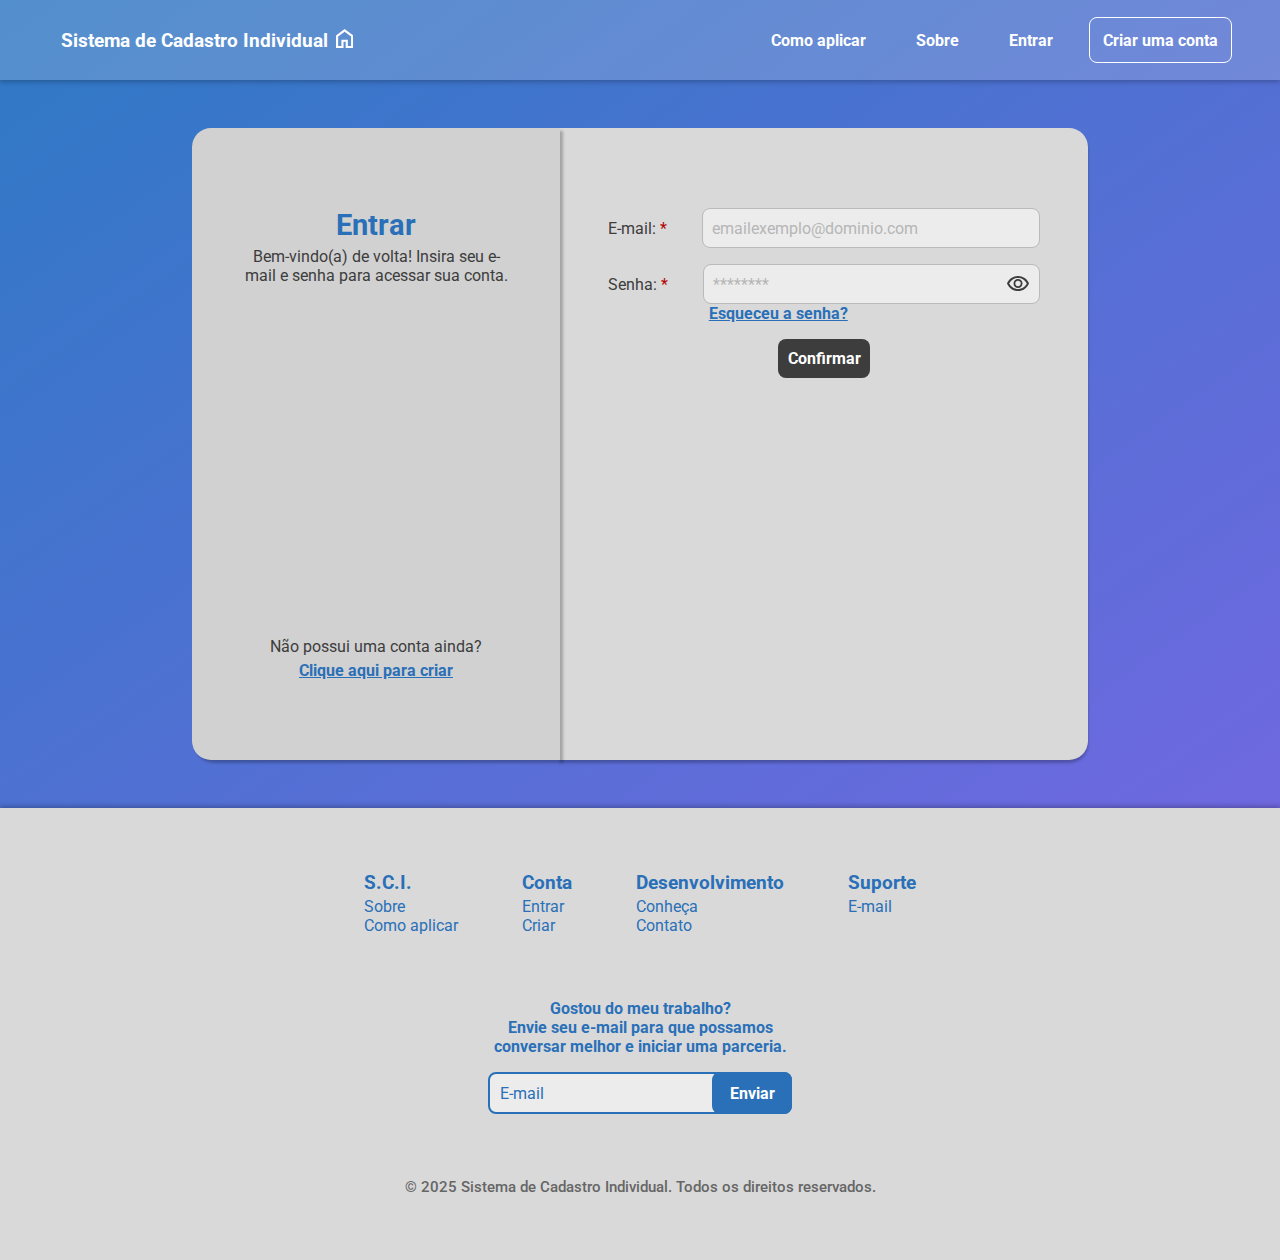
<file: views/entrar.html>
<!DOCTYPE html>
<html lang="pt-br">

<head>
    <meta charset="UTF-8">
    <meta name="viewport" content="width=device-width, initial-scale=1.0">
    <title>Entrar na sua conta - Sistema de Cadastro Individual</title>

    <!-- Descrição breve da página -->
    <meta name="description"
        content="Acesse sua conta no Sistema de Cadastro Individual. Faça login para gerenciar seus dados de forma segura e prática.">


    <!-- Importando a fonte Roboto do Google Fonts para utilizar na estilização do site -->
    <link rel="preconnect" href="https://fonts.googleapis.com">
    <link rel="preconnect" href="https://fonts.gstatic.com" crossorigin>
    <link
        href="https://fonts.googleapis.com/css2?family=Assistant:wght@200..800&family=Roboto:ital,wght@0,100;0,300;0,400;0,500;0,700;0,900;1,100;1,300;1,400;1,500;1,700;1,900&display=swap"
        rel="stylesheet">

    <!-- Ícone que aparece na guia do navegador (public/images/link_icon.svg) -->
    <link rel="icon" href="../public/images/icons/link_icon.svg" type="image/x-icon">

    <!-- Conexão com o arquivo CSS (public/css/styles.css) -->
    <link rel="stylesheet" href="../public/css/styles.css">
</head>

<body class="gradientBackground">

    <!-- Header com opacidade -->
    <header class="backgroundOpacityHeader">

        <!-- Agrupamento do nome do site/link para a landing page + ícone home -->
        <a class="landingPageLink title_h1 buttonPattern" href="index.html" title="Link para a landing page"
            aria-label="Home - Sistema de Cadastro Individual">
            Sistema de Cadastro Individual

            <!-- SVG ícone home -->
            <svg viewBox="0 0 35 39" fill="none">
                <path
                    d="M4.375 34.6667H10.9375V21.6667H24.0625V34.6667H30.625V15.1667L17.5 5.41667L4.375 15.1667V34.6667ZM0 39V13L17.5 0L35 13V39H19.6875V26H15.3125V39H0Z" />
            </svg>
        </a>

        <!-- Agrupamento do nome do site resumido/link para a landing page + ícone home (aparece quando a tela é menor do que 500px) -->
        <a class="summaryLandingPageLink title_h1 buttonPattern" href="index.html" title="Link para a landing page"
            aria-label="Home - Sistema de Cadastro Individual">
            S.C.I.

            <!-- SVG ícone home -->
            <svg viewBox="0 0 35 39" fill="none">
                <path
                    d="M4.375 34.6667H10.9375V21.6667H24.0625V34.6667H30.625V15.1667L17.5 5.41667L4.375 15.1667V34.6667ZM0 39V13L17.5 0L35 13V39H19.6875V26H15.3125V39H0Z" />
            </svg>
        </a>

        <!-- Menu hamburguer (aparece quando a tela é menor do que 1000px) -->
        <button type="button" aria-label="Menu" title="Abrir menu">
            <svg viewBox="0 0 32 25" fill="none">
                <path d="M0 3.9315V0H32V3.9315H0ZM0 25V21.0685H32V25H0ZM0 14.4657V10.5343H32V14.4657H0Z" fill="white" />
            </svg>
        </button>

        <!-- Navegação pelo site -->
        <nav>
            <!-- Links para navegação do site -->
            <a class="buttonPattern" href="comoaplicar.html" title="Link para a página 'Como aplicar'">Como aplicar</a>
            <a class="buttonPattern" href="sobre.html" title="Link para a página 'Sobre'">Sobre</a>
            <a class="buttonPattern" href="entrar.html" title="Link para a página 'Entrar'">Entrar</a>
            <a class="buttonPattern" id="createAccountLink" href="criarconta.html"
                title="Link para a página 'Criar conta'">Criar uma conta</a>
        </nav>
    </header>

    <!-- Conteúdo principal -->
    <main class="modalMain centralizedItem">

        <!-- Seção de convite para acessar sua conta -->
        <section class="leftSide centralizedItem columnItem">

            <!-- Agrupamento de título mais texto complementar -->
            <div class="centralizedItem columnItem">
                <!-- Título da página -->
                <h1 class="biggestTitle blueText centeredText">Entrar</h1>

                <!-- Texto complementar -->
                <p class="centeredText">Bem-vindo(a) de volta!
                    Insira seu e-mail e senha para acessar sua conta.</p>
            </div>

            <!-- Agrupamento de texto e link -->
            <div class="centralizedItem columnItem">

                <!-- Parágrafro -->
                <p class="centeredText">Não possui uma conta ainda?</p>

                <!-- Link para a página de cadastro -->
                <a title="Link para a página 'Criar conta'" class="blueText blueHover bold centeredText"
                    href="criarconta.html">Clique
                    aqui para
                    criar</a>
            </div>
        </section>

        <!-- Seção de formulário  -->
        <section class="rightSide columnItem">

            <!-- Formulário de cadastro -->
            <form action="">

                <!-- Agrupamento de label + input do email + Mensagem de erro -->
                <div class="inputDiv">
                    <!-- Agrupamento de label + Input email  -->
                    <div>
                        <!-- Label do campo input do email -->
                        <label class="required" for="">E-mail:</label>

                        <!-- Input de email -->
                        <input aria-label="E-mail" type="email" name="" id="" placeholder="emailexemplo@dominio.com">
                    </div>

                    <!-- Mensagem de erro -->
                    <p class="errorMessage">Mensagem de erro</p>
                </div>

                <!-- Agrupamento de label + input do senha + Mensagem de erro -->
                <div class="inputDiv">
                    <!-- Agrupamento de label + Input senha  -->
                    <div>
                        <!-- Label do campo input do senha -->
                        <label class="required" for="">Senha:</label>

                        <!-- Agrupamento do input + botão de visibilidade -->
                        <div class="inputEyeVisibility">

                            <!-- Input de senha -->
                            <input aria-label="Senha" type="password" name="" id="" placeholder="********">

                            <!-- Botão de ver senha -->
                            <button type="button" title="Ver senha">

                                <!-- Ícone de visibilidade -->
                                <svg class="icon" viewBox="0 0 18 18" fill="none">
                                    <path
                                        d="M9 12C9.9375 12 10.7344 11.6719 11.3906 11.0156C12.0469 10.3594 12.375 9.5625 12.375 8.625C12.375 7.6875 12.0469 6.89063 11.3906 6.23438C10.7344 5.57812 9.9375 5.25 9 5.25C8.0625 5.25 7.26563 5.57812 6.60938 6.23438C5.95312 6.89063 5.625 7.6875 5.625 8.625C5.625 9.5625 5.95312 10.3594 6.60938 11.0156C7.26563 11.6719 8.0625 12 9 12ZM9 10.65C8.4375 10.65 7.95938 10.4531 7.56563 10.0594C7.17188 9.66563 6.975 9.1875 6.975 8.625C6.975 8.0625 7.17188 7.58438 7.56563 7.19063C7.95938 6.79688 8.4375 6.6 9 6.6C9.5625 6.6 10.0406 6.79688 10.4344 7.19063C10.8281 7.58438 11.025 8.0625 11.025 8.625C11.025 9.1875 10.8281 9.66563 10.4344 10.0594C10.0406 10.4531 9.5625 10.65 9 10.65ZM9 14.25C7.175 14.25 5.5125 13.7406 4.0125 12.7219C2.5125 11.7031 1.425 10.3375 0.75 8.625C1.425 6.9125 2.5125 5.54688 4.0125 4.52813C5.5125 3.50938 7.175 3 9 3C10.825 3 12.4875 3.50938 13.9875 4.52813C15.4875 5.54688 16.575 6.9125 17.25 8.625C16.575 10.3375 15.4875 11.7031 13.9875 12.7219C12.4875 13.7406 10.825 14.25 9 14.25ZM9 12.75C10.4125 12.75 11.7094 12.3781 12.8906 11.6344C14.0719 10.8906 14.975 9.8875 15.6 8.625C14.975 7.3625 14.0719 6.35938 12.8906 5.61563C11.7094 4.87188 10.4125 4.5 9 4.5C7.5875 4.5 6.29063 4.87188 5.10938 5.61563C3.92813 6.35938 3.025 7.3625 2.4 8.625C3.025 9.8875 3.92813 10.8906 5.10938 11.6344C6.29063 12.3781 7.5875 12.75 9 12.75Z"
                                        fill="#3D3D3D" />
                                </svg>
                            </button>

                        </div>

                    </div>

                    <!-- Mensagem de erro -->
                    <p class="errorMessage">Mensagem de erro</p>

                    <!-- Link para a recuperação de senha -->
                    <a title="Recuperação de senha" class="blueText bold linkInputDiv blueHover" href="#">Esqueceu a senha?</a>

                </div>

                <input title="Confirmar envio do formulário" aria-label="Confirmar envio do formulário" type="submit"
                    value="Confirmar">
            </form>
        </section>

    </main>

    <!-- Footer padrão -->
    <footer>

        <!-- Agrupamento dos elementos do footer -->
        <div>
            <!-- Navegação do site pelo footer -->
            <nav>
                <!-- Seção S.C.I. footer -->
                <div class="footerSection">
                    <h3 class="bold">S.C.I.</h3>
                    <ul>
                        <li><a href="sobre.html">Sobre</a></li>
                        <li><a href="comoaplicar.html">Como aplicar</a></li>
                    </ul>
                </div>

                <!-- Seção Conta footer -->
                <div class="footerSection">
                    <h3 class="bold">Conta</h3>
                    <ul>
                        <li><a href="entrar.html">Entrar</a></li>
                        <li><a href="criarconta.html">Criar</a></li>
                    </ul>
                </div>

                <!-- Seção Desenvolvimento footer -->
                <div class="footerSection">
                    <h3 class="bold">Desenvolvimento</h3>
                    <ul>
                        <li><a href="#">Conheça</a></li>
                        <li><a href="#">Contato</a></li>
                    </ul>
                </div>

                <!-- Seção Suporte footer -->
                <div class="footerSection">
                    <h3 class="bold">Suporte</h3>
                    <ul>
                        <li><a href="#">E-mail</a></li>
                    </ul>
                </div>
            </nav>

            <!-- Formulário rápido para falar comigo -->
            <form action="">

                <!-- Label do input -->
                <p class="bold">Gostou do meu trabalho?</p>
                <label for="" class="bold">Envie seu e-mail para que possamos conversar melhor e iniciar uma
                    parceria.</label>

                <!-- Agrupamento do input email + submit -->
                <div class="inputContactEmail">
                    <!-- Input de email -->
                    <input aria-label="Email para contato" placeholder="E-mail" type="email" name="contactEmail" id="">

                    <!-- Input submit enviar -->
                    <input title="Enviar seu email" class="bold sendButton" type="submit" value="Enviar">

                    <!-- Input submit versão de ícone (Aparece quando a tela é menor de 700px) -->
                    <button title="Enviar seu email" class="sendButton" type="submit">
                        <svg aria-label="Ícone de enviar" class="icon" viewBox="0 0 21 18" fill="none">
                            <path
                                d="M0.814453 17.1911V0.808594L20.239 8.99984L0.814453 17.1911ZM2.9997 13.9101L14.6285 8.99984L2.9997 4.0896V7.41009L9.08945 8.99984L2.9997 10.5896V13.9101Z"
                                fill="black" />
                        </svg>

                    </button>

                </div>
            </form>
        </div>

        <!-- Parágrafo do copyright -->
        <p class="medium">&copy; 2025 Sistema de Cadastro Individual. Todos os direitos reservados.</p>

    </footer>
</body>

</html>
</file>
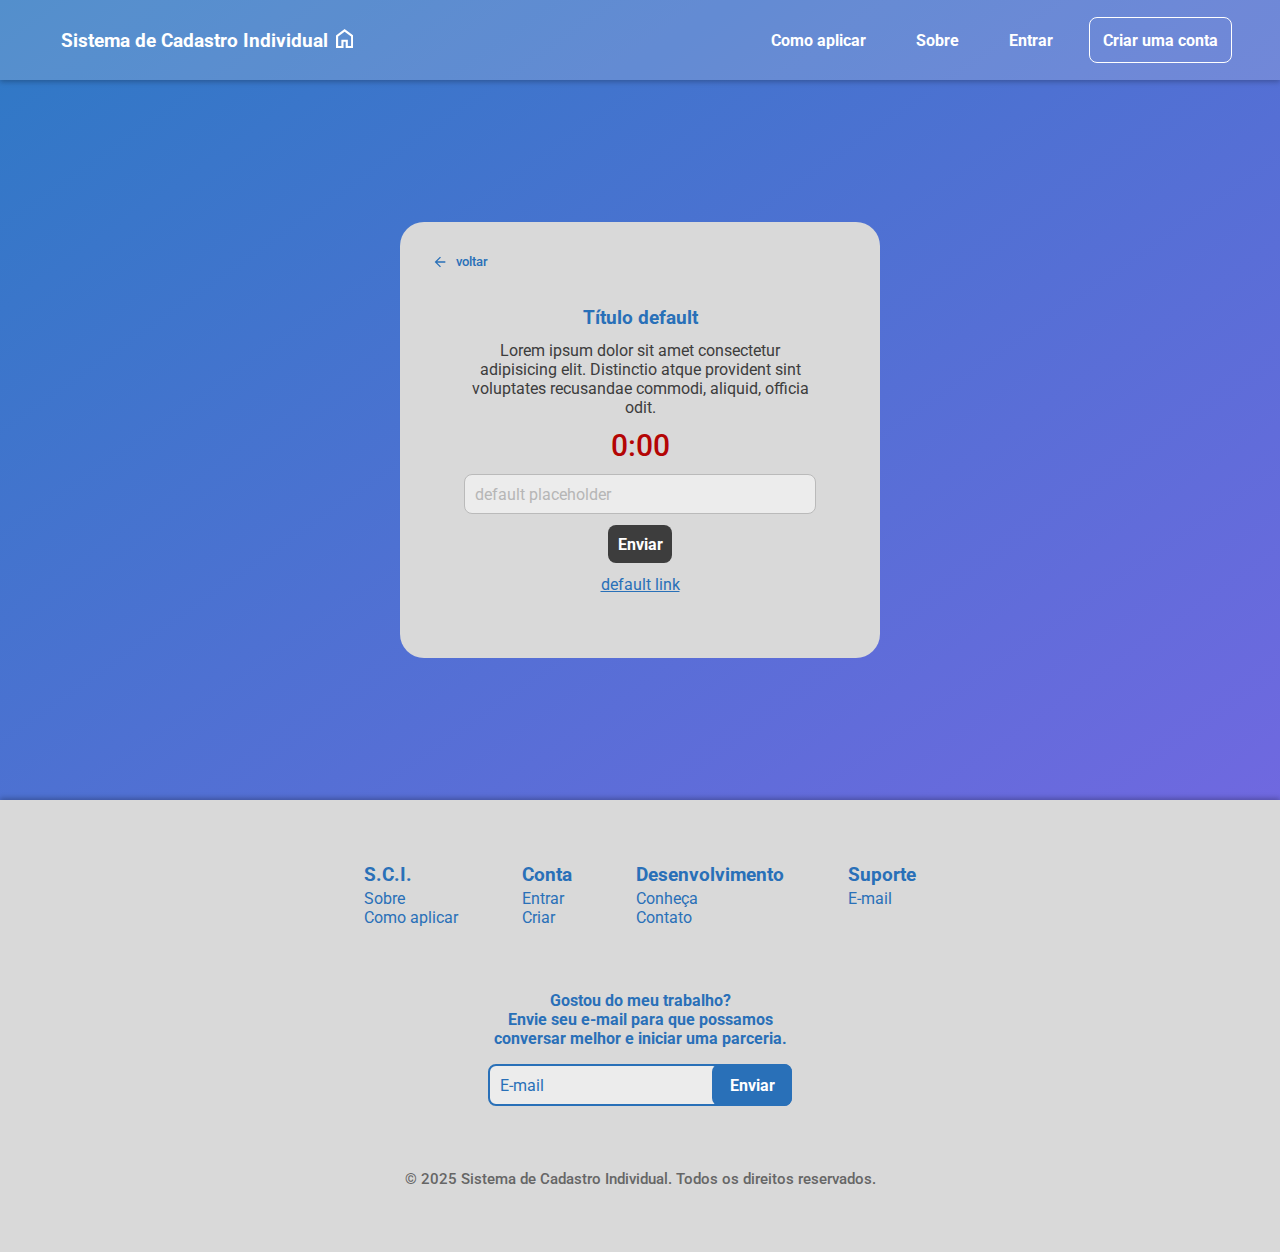
<file: views/modal.html>
<!DOCTYPE html>
<html lang="pt-br">

<head>
    <meta charset="UTF-8">
    <meta name="viewport" content="width=device-width, initial-scale=1.0">
    <!-- Título é definido por js -->
    <title>modal default</title>

    <!-- Descrição breve da página (Definido por js)-->
    <meta name="description" content="modal default">


    <!-- Importando a fonte Roboto do Google Fonts para utilizar na estilização do site -->
    <link rel="preconnect" href="https://fonts.googleapis.com">
    <link rel="preconnect" href="https://fonts.gstatic.com" crossorigin>
    <link
        href="https://fonts.googleapis.com/css2?family=Assistant:wght@200..800&family=Roboto:ital,wght@0,100;0,300;0,400;0,500;0,700;0,900;1,100;1,300;1,400;1,500;1,700;1,900&display=swap"
        rel="stylesheet">

    <!-- Ícone que aparece na guia do navegador (public/images/link_icon.svg) -->
    <link rel="icon" href="../public/images/icons/link_icon.svg" type="image/x-icon">

    <!-- Conexão com o arquivo CSS (public/css/styles.css) -->
    <link rel="stylesheet" href="../public/css/styles.css">
</head>

<body class="gradientBackground">

    <!-- Header com opacidade -->
    <header class="backgroundOpacityHeader">

        <!-- Agrupamento do nome do site/link para a landing page + ícone home -->
        <a class="landingPageLink title_h1 buttonPattern" href="index.html" title="Link para a landing page"
            aria-label="Home - Sistema de Cadastro Individual">
            Sistema de Cadastro Individual

            <!-- SVG ícone home -->
            <svg viewBox="0 0 35 39" fill="none">
                <path
                    d="M4.375 34.6667H10.9375V21.6667H24.0625V34.6667H30.625V15.1667L17.5 5.41667L4.375 15.1667V34.6667ZM0 39V13L17.5 0L35 13V39H19.6875V26H15.3125V39H0Z" />
            </svg>
        </a>

        <!-- Agrupamento do nome do site resumido/link para a landing page + ícone home (aparece quando a tela é menor do que 500px) -->
        <a class="summaryLandingPageLink title_h1 buttonPattern" href="index.html" title="Link para a landing page"
            aria-label="Home - Sistema de Cadastro Individual">
            S.C.I.

            <!-- SVG ícone home -->
            <svg viewBox="0 0 35 39" fill="none">
                <path
                    d="M4.375 34.6667H10.9375V21.6667H24.0625V34.6667H30.625V15.1667L17.5 5.41667L4.375 15.1667V34.6667ZM0 39V13L17.5 0L35 13V39H19.6875V26H15.3125V39H0Z" />
            </svg>
        </a>

        <!-- Menu hamburguer (aparece quando a tela é menor do que 1000px) -->
        <button type="button" aria-label="Menu" title="Abrir menu">
            <svg viewBox="0 0 32 25" fill="none">
                <path d="M0 3.9315V0H32V3.9315H0ZM0 25V21.0685H32V25H0ZM0 14.4657V10.5343H32V14.4657H0Z" fill="white" />
            </svg>
        </button>

        <!-- Navegação pelo site -->
        <nav>
            <!-- Links para navegação do site -->
            <a class="buttonPattern" href="comoaplicar.html" title="Link para a página 'Como aplicar'">Como aplicar</a>
            <a class="buttonPattern" href="sobre.html" title="Link para a página 'Sobre'">Sobre</a>
            <a class="buttonPattern" href="entrar.html" title="Link para a página 'Entrar'">Entrar</a>
            <a class="buttonPattern" id="createAccountLink" href="criarconta.html"
                title="Link para a página 'Criar conta'">Criar uma conta</a>
        </nav>
    </header>

    <!-- Conteúdo principal -->
    <main class="modalMain centralizedItem">

        <!-- Section que molda o padrão do modal (Conteúdo será definido pelo JS) -->
        <section class="modalSection">

            <!-- Cabeçalho dentro de modal -->
            <div class="modalHeader">

                <!-- Botão de voltar para ação/página anterior -->
                <button type="button" class="backButton medium">
                    <svg viewBox="0 -960 960 960" class="icon" fill="#5f6368">
                        <path d="m313-440 224 224-57 56-320-320 320-320 57 56-224 224h487v80H313Z" />
                    </svg>
                    voltar</button>

            </div>

            <div class="modalContent centralizedItem columnItem">
                <!-- Título do modal -->
                <h1 class="blueText centeredText">Título default</h1>

                <!-- Formulário de requisitos do modal -->
                <form action="" class="centralizedItem columnItem">
                    <!-- Texto dentro de modal -->
                    <p class="centeredText">Lorem ipsum dolor sit amet consectetur adipisicing elit. Distinctio atque provident sint
                        voluptates
                        recusandae commodi, aliquid, officia odit.</p>

                    <!-- Timer dentro de modal -->
                    <p class="centeredText modalTimer medium redText">0:00</p>

                    <!-- Input padrão modal -->
                    <input type="text" name="text" id="" aria-label="botão" placeholder="default placeholder">

                    <!-- Botão dentro de modal -->
                    <input type="submit" value="Enviar">
                </form>

                <!-- Link para redirecionamento dentro do modal -->
                <a href="#.html" class="blueText">default link</a>  
            </div>


        </section>
    </main>

    <!-- Footer padrão -->
    <footer>

        <!-- Agrupamento dos elementos do footer -->
        <div>
            <!-- Navegação do site pelo footer -->
            <nav>
                <!-- Seção S.C.I. footer -->
                <div class="footerSection">
                    <h3 class="bold">S.C.I.</h3>
                    <ul>
                        <li><a href="sobre.html">Sobre</a></li>
                        <li><a href="comoaplicar.html">Como aplicar</a></li>
                    </ul>
                </div>

                <!-- Seção Conta footer -->
                <div class="footerSection">
                    <h3 class="bold">Conta</h3>
                    <ul>
                        <li><a href="entrar.html">Entrar</a></li>
                        <li><a href="criarconta.html">Criar</a></li>
                    </ul>
                </div>

                <!-- Seção Desenvolvimento footer -->
                <div class="footerSection">
                    <h3 class="bold">Desenvolvimento</h3>
                    <ul>
                        <li><a href="#">Conheça</a></li>
                        <li><a href="#">Contato</a></li>
                    </ul>
                </div>

                <!-- Seção Suporte footer -->
                <div class="footerSection">
                    <h3 class="bold">Suporte</h3>
                    <ul>
                        <li><a href="#">E-mail</a></li>
                    </ul>
                </div>
            </nav>

            <!-- Formulário rápido para falar comigo -->
            <form action="">

                <!-- Label do input -->
                <p class="bold">Gostou do meu trabalho?</p>
                <label for="" class="bold">Envie seu e-mail para que possamos conversar melhor e iniciar uma
                    parceria.</label>

                <!-- Agrupamento do input email + submit -->
                <div class="inputContactEmail">
                    <!-- Input de email -->
                    <input aria-label="Email para contato" placeholder="E-mail" type="email" name="contactEmail" id="">

                    <!-- Input submit enviar -->
                    <input title="Enviar seu email" class="bold sendButton" type="submit" value="Enviar">

                    <!-- Input submit versão de ícone (Aparece quando a tela é menor de 700px) -->
                    <button title="Enviar seu email" class="sendButton" type="submit">
                        <svg aria-label="Ícone de enviar" class="icon" viewBox="0 0 21 18" fill="none">
                            <path
                                d="M0.814453 17.1911V0.808594L20.239 8.99984L0.814453 17.1911ZM2.9997 13.9101L14.6285 8.99984L2.9997 4.0896V7.41009L9.08945 8.99984L2.9997 10.5896V13.9101Z"
                                fill="black" />
                        </svg>

                    </button>

                </div>
            </form>
        </div>

        <!-- Parágrafo do copyright -->
        <p class="medium">&copy; 2025 Sistema de Cadastro Individual. Todos os direitos reservados.</p>

    </footer>
</body>

</html>
</file>
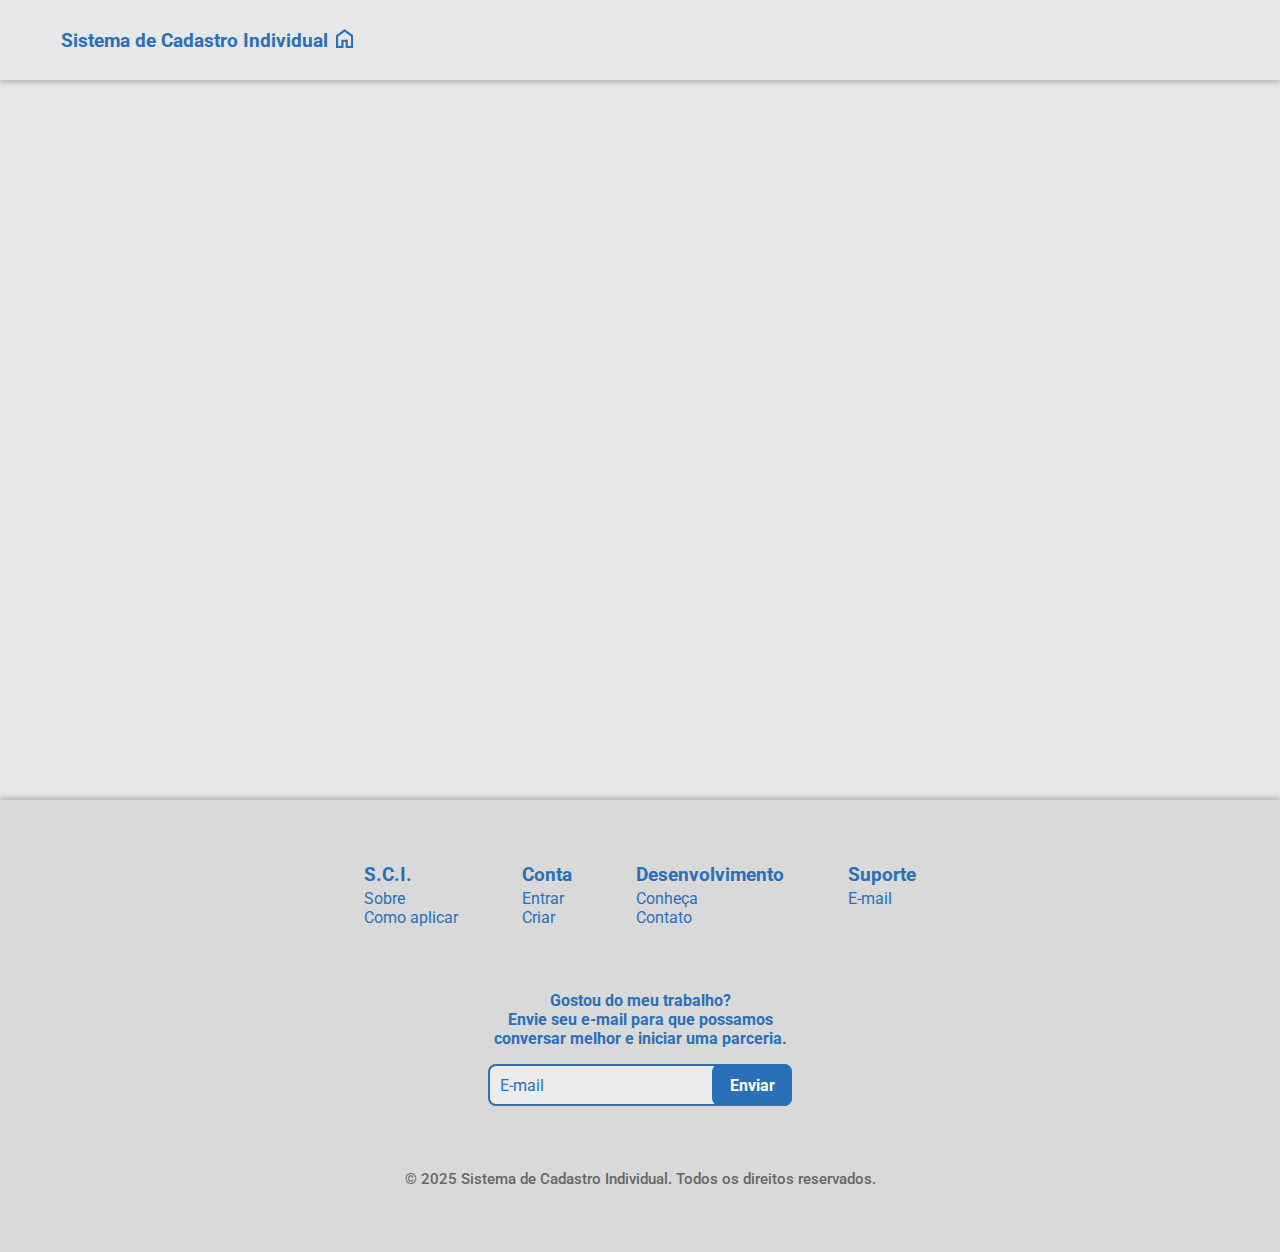
<file: views/perfil.html>
<!DOCTYPE html>
<html lang="pt-br">

<head>
    <meta charset="UTF-8">
    <meta name="viewport" content="width=device-width, initial-scale=1.0">
    <title>Seu perfil - Sistema de Cadastro Individual</title>

    <!-- Descrição breve da página-->
    <meta name="description"
        content="Acesse e gerencie com segurança as informações do seu perfil. Esta página é exclusiva e personalizada para cada usuário.">

    <!-- Importando a fonte Roboto do Google Fonts para utilizar na estilização do site -->
    <link rel="preconnect" href="https://fonts.googleapis.com">
    <link rel="preconnect" href="https://fonts.gstatic.com" crossorigin>
    <link
        href="https://fonts.googleapis.com/css2?family=Assistant:wght@200..800&family=Roboto:ital,wght@0,100;0,300;0,400;0,500;0,700;0,900;1,100;1,300;1,400;1,500;1,700;1,900&display=swap"
        rel="stylesheet">

    <!-- Ícone que aparece na guia do navegador (public/images/link_icon.svg) -->
    <link rel="icon" href="../public/images/icons/link_icon.svg" type="image/x-icon">

    <!-- Conexão com o arquivo CSS (public/css/styles.css) -->
    <link rel="stylesheet" href="../public/css/styles.css">
</head>

<body>

    <!-- Header com opacidade -->
    <header>

        <!-- Agrupamento do nome do site/link para a landing page + ícone home -->
        <a class="landingPageLink title_h1 buttonPattern" href="index.html" title="Link para a landing page"
            aria-label="Home - Sistema de Cadastro Individual">
            Sistema de Cadastro Individual

            <!-- SVG ícone home -->
            <svg viewBox="0 0 35 39" fill="none">
                <path
                    d="M4.375 34.6667H10.9375V21.6667H24.0625V34.6667H30.625V15.1667L17.5 5.41667L4.375 15.1667V34.6667ZM0 39V13L17.5 0L35 13V39H19.6875V26H15.3125V39H0Z" />
            </svg>
        </a>

        <!-- Agrupamento do nome do site resumido/link para a landing page + ícone home (aparece quando a tela é menor do que 500px) -->
        <a class="summaryLandingPageLink title_h1 buttonPattern" href="index.html" title="Link para a landing page"
            aria-label="Home - Sistema de Cadastro Individual">
            S.C.I.

            <!-- SVG ícone home -->
            <svg viewBox="0 0 35 39" fill="none">
                <path
                    d="M4.375 34.6667H10.9375V21.6667H24.0625V34.6667H30.625V15.1667L17.5 5.41667L4.375 15.1667V34.6667ZM0 39V13L17.5 0L35 13V39H19.6875V26H15.3125V39H0Z" />
            </svg>
        </a>

        <!-- Botão de acesso as configurações do seu perfil (TextContent definido pelo js)-->
        <div class="backgroundProfileButton centralizedItem">
            <button type="button" class="profileButton">D</button>
        </div>
    </header>
    <!-- Conteúdo principal -->
    <main class="modalMain centralizedItem">
        <!-- Menu ao apertar botão do perfil -->
        <ul class="profileMenu centralizedItem columnItem">

            <!-- Botão para editar perfil -->
            <li><button type="button">Editar Perfil</button></li>

            <!-- Botão para sair da conta -->
            <li><button type="button">Sair da conta</button></li>

            <!-- Botão para apagar a conta -->
            <li><button type="button" class="redText">Apagar conta</button></li>
        </ul>
    </main>

    <!-- Footer padrão -->
    <footer>

        <!-- Agrupamento dos elementos do footer -->
        <div>
            <!-- Navegação do site pelo footer -->
            <nav>
                <!-- Seção S.C.I. footer -->
                <div class="footerSection">
                    <h3 class="bold">S.C.I.</h3>
                    <ul>
                        <li><a href="sobre.html">Sobre</a></li>
                        <li><a href="comoaplicar.html">Como aplicar</a></li>
                    </ul>
                </div>

                <!-- Seção Conta footer -->
                <div class="footerSection">
                    <h3 class="bold">Conta</h3>
                    <ul>
                        <li><a href="entrar.html">Entrar</a></li>
                        <li><a href="criarconta.html">Criar</a></li>
                    </ul>
                </div>

                <!-- Seção Desenvolvimento footer -->
                <div class="footerSection">
                    <h3 class="bold">Desenvolvimento</h3>
                    <ul>
                        <li><a href="#">Conheça</a></li>
                        <li><a href="#">Contato</a></li>
                    </ul>
                </div>

                <!-- Seção Suporte footer -->
                <div class="footerSection">
                    <h3 class="bold">Suporte</h3>
                    <ul>
                        <li><a href="#">E-mail</a></li>
                    </ul>
                </div>
            </nav>

            <!-- Formulário rápido para falar comigo -->
            <form action="">

                <!-- Label do input -->
                <p class="bold">Gostou do meu trabalho?</p>
                <label for="" class="bold">Envie seu e-mail para que possamos conversar melhor e iniciar uma
                    parceria.</label>

                <!-- Agrupamento do input email + submit -->
                <div class="inputContactEmail">
                    <!-- Input de email -->
                    <input aria-label="Email para contato" placeholder="E-mail" type="email" name="contactEmail" id="">

                    <!-- Input submit enviar -->
                    <input title="Enviar seu email" class="bold sendButton" type="submit" value="Enviar">

                    <!-- Input submit versão de ícone (Aparece quando a tela é menor de 700px) -->
                    <button title="Enviar seu email" class="sendButton" type="submit">
                        <svg aria-label="Ícone de enviar" class="icon" viewBox="0 0 21 18" fill="none">
                            <path
                                d="M0.814453 17.1911V0.808594L20.239 8.99984L0.814453 17.1911ZM2.9997 13.9101L14.6285 8.99984L2.9997 4.0896V7.41009L9.08945 8.99984L2.9997 10.5896V13.9101Z"
                                fill="black" />
                        </svg>

                    </button>

                </div>
            </form>
        </div>

        <!-- Parágrafo do copyright -->
        <p class="medium">&copy; 2025 Sistema de Cadastro Individual. Todos os direitos reservados.</p>

    </footer>
</body>

</html>
</file>
<file: public/css/styles.css>
/* Variáveis das cores que serão usadas */
:root {
    --white: rgb(255, 255, 255);

    --gray_modal_footer: rgb(217, 217, 217);
    --gray_header: rgba(234, 234, 234, 0.2);
    --gray_text_1: rgb(61, 61, 61);
    --gray_text_2: rgb(102, 102, 102);
    --gray_text_3: rgb(30, 30, 30);
    --gray_input: rgb(236, 236, 236);
    --gray_input_border: rgb(186, 186, 186);
    --gray_placeholder: rgb(182, 182, 182);
    --gray_modal_background: rgb(209, 209, 209);
    --gray_box_shadow: rgba(0, 0, 0, 0.25);
    --gray_header_background: rgb(234, 234, 234);
    --gray_background: rgb(230, 230, 230);
    --gray_modal_overlay: rgba(30, 30, 30, 0.5);

    --blue_background: rgb(46, 121, 197);
    --blue_text: rgb(41, 112, 184);
    --dark_blue: rgb(32, 85, 137);

    --purple_background: rgb(129, 100, 231);
    --purple_text: rgb(90, 67, 172);
    --medium_purple: rgb(93, 109, 216);

    --red: rgb(180, 5, 5);

    --green: rgb(81, 126, 73);
}

/* Configurações padrão de todo o site */
* {
    box-sizing: border-box;
    padding: 0;
    margin: 0;
    font-family: "Roboto", sans-serif;
    font-weight: 400;
    color: var(--gray_text_1);
}

/* Padrão do body */
body {
    height: 100%;
    background-color: var(--gray_background);
}

/* Padrão de um input */
input {
    padding: 0.6rem;
    border: 1px solid var(--gray_input_border);
    background-color: var(--gray_input);
    color: black;
    width: 100%;
    border-radius: 0.5rem;
    font-size: 1rem;
}

/* Placeholder de um input */
input::placeholder {
    color: var(--gray_placeholder);
}

/* Padrão de ícones */
.icon {
    height: 1rem;
}

/* Padrão dos paths dos ícones */
.icon path {
    fill: var(--white);
}

/* Padrão título h1 */
.title_h1,
h1 {
    font-weight: 700;
    font-size: 1.2rem;
}

/* Título maior */
.biggestTitle {
    font-size: 1.8rem;
}

/* Texto centralizado */
.centeredText {
    text-align: center;
}

/* Padrão de links */
a {
    text-decoration: none;
}

/* Bold para textos */
.bold {
    font-weight: 700;
}

/* Medium para textos */
.medium {
    font-weight: 500;
}

/* Item alinhado a esquerda */
.leftAlign {
    align-content: flex-start;
}

/* Cor de texto roxo */
.purpleText {
    color: var(--purple_text);
}

/* Cor de texto azul */
.blueText {
    color: var(--blue_text);
}

/* Cor de texto vermelho */
.redText {
    color: var(--red);
}

/* hover azul */
.blueHover:hover {
    color: var(--dark_blue) !important;
}

/* Padrão de um botão */
.buttonPattern {
    padding: 0.8rem;
    border-radius: 0.5rem;
}

/* Padrão de todos os SVGs */
svg {
    height: 1.3rem;
}

/* Padrão do path de todos os SVGs */
svg path {
    fill: var(--white);
}

/* Padrão de um botão */
button {
    cursor: pointer;
}

/* Padrão do main */
main {
    width: 100%;
    height: 100%;
    padding: 0 3rem;
    min-height: 80vh;
    position: relative;

}

/* ------------------ Header ------------------ */

/* Padrão do header */
header {
    height: 5rem;
    width: 100%;
    background-color: var(--gray_header);
    padding: 0 3rem;
    display: flex;
    justify-content: space-between;
    align-items: center;
    box-shadow: 0px 2px 5px var(--gray_box_shadow);
}

header * {
    color: var(--blue_text);
}

/* Tudo dentro de header com fundo degradê */
.backgroundOpacityHeader * {
    color: var(--white);
}

/* Header com opacidade para quando o background do body for um gradiente  */
.backgroundOpacityHeader {
    background-color: var(--gray_header);
}

/* Fundo degradê azul + roxo */
.gradientBackground {
    height: 100%;
    width: 100%;
    background: linear-gradient(145deg, var(--blue_background) 0%, var(--purple_background) 100%);
    background-repeat: no-repeat;
    background-position: center;
    min-height: 100vh;
}

/* Link para a landing page no header */
.landingPageLink,
.summaryLandingPageLink {
    display: inline-flex;
    gap: 0.5rem;
    align-items: flex-start;
    text-decoration: none;
}

/* SVG do home ícon */
.landingPageLink svg {
    height: 1.2rem;
}

/* Cor do home ícon com fundo degradê */
.backgroundOpacityHeader .landingPageLink svg path,
.backgroundOpacityHeader .summaryLandingPageLink svg path {
    fill: var(--white);
}

/* Cor padrão do home icon */
.landingPageLink svg path,
.summaryLandingPageLink svg path {
    fill: var(--blue_text);
}

/* Padrão do NAV do header */
header nav {
    display: flex;
    gap: 1.5rem;
    align-items: center;
}

/* Links dentro do NAV do header */
header a {
    font-weight: 700;
    transition: all 0.5s;
}

/* Hover dos links dentro do header */

.backgroundOpacityHeader a:hover {
    background-color: var(--gray_header);
}

/* Hover dos links dentro do header */
header a:hover {
    background-color: var(--gray_modal_footer);
}

/* buttonPattern dentro de nav do header */
header nav #createAccountLink {
    border: 1px solid var(--white);
}

/* Menu hamburguer */
header button {
    border: none;
    background-color: transparent;
    display: none;
}

/* Titulo/link landing page resumido */
header .summaryLandingPageLink {
    display: none;
}

/* Botão de perfil do usuário */
.profileButton {
    height: 2.5rem;
    width: 2.5rem;
    min-width: 2.5rem;
    min-height: 2.5rem;
    transition: all 0.3s;
}

/* Padrão da foto de perfil do usuário */
.profilePhotoDefault {
    background-color: var(--blue_text);
    color: var(--white);
    border-radius: 50%;
    font-size: 1.8rem;
    align-items: center;
    justify-content: center;
    font-weight: 300;
    display: flex;
}

/* Hover do .profileButton */
.profileButton:hover {
    transform: scale(110%);
}

/* Menu de configurações do perfil */
.profileMenu {
    background-color: var(--gray_modal_footer);
    padding: 2rem 2rem;
    max-width: 11rem;
    border-radius: 1rem;
    box-shadow: 3px 3px 3px var(--gray_box_shadow);
    gap: 0.6rem;
    position: absolute;
    top: 1rem;
    right: 3rem;
    display: none !important;
}

/* Linhas dentro da lista */
.profileMenu li {
    list-style: none;
}

/* Botões dentro das linhas da lista */
.profileMenu li button {
    background-color: transparent;
    border: none;
    font-weight: 600;
}

/* ------------------ Footer ------------------ */

/* Configuração do footer */
footer {
    background-color: var(--gray_modal_footer);
    box-shadow: 0px -2px 5px var(--gray_box_shadow);
    padding: 4rem;
    width: 100%;
}


/* Seções dentro de footer */
.footerSection {
    display: flex;
    flex-direction: column;
    gap: 0.2rem;
}

/* Textos do footer */
.footerSection h3,
.footerSection ul li a,
footer form p,
footer form label {
    color: var(--blue_text);
}

/* Tirar bolinhas do li */
.footerSection ul li {
    list-style-type: none;
}

/* Copyright do footer */
footer>p {
    color: var(--gray_text_2);
    font-size: 15px;
    text-align: center;
}

/* Div filho direto de footer (agrupamento de nav + form) e footer nav */
footer>div,
footer nav {
    display: flex;
    flex-wrap: wrap;
    justify-content: space-between;
    gap: 4rem;
}

/* Navegação de footer */
footer nav {
    gap: 3rem;
}

/* Agrupamento de nav + form */
footer>div {
    margin-bottom: 4rem;
    align-items: center;
}

/* Form dentro de footer */
footer form {
    text-align: center;
    max-width: 19rem;
    width: 100%;
}

/* Input dentro de form em footer */
.inputContactEmail {
    position: relative;
    margin-top: 1rem;
}

/* Input envio de e-mail dentro de footer */
.inputContactEmail input {
    padding: 0.6rem;
    border: 2px solid var(--blue_text);
    width: 100%;
    border-radius: 0.5rem;
}

/* Cor do texto dentro do input em footer */
.inputContactEmail input[type="email"] {
    color: black;
}

/* Cor do placeholder dentro do input em footer */
.inputContactEmail input[type="email"]::placeholder {
    color: var(--blue_text);
}

/* Botão de envio do formulário form dentro de footer */
.inputContactEmail input[type="submit"],
.inputContactEmail button {
    background-color: var(--blue_text);
    font-size: 1rem;
    width: 5rem;
    height: 100%;
    position: absolute;
    right: 0;
    top: 0;
    border: none;
    color: var(--white);
}

/* Hover de botão de envio do formulário form dentro de footer */
.inputContactEmail input[type="submit"]:hover,
.inputContactEmail button:hover {
    background-color: var(--dark_blue);
    cursor: pointer;
}

/* Botão com ícone de enviar */
.inputContactEmail button {
    height: 100%;
    border-radius: 0.5rem;
    width: 2.5rem;
    display: none;
}


/* ------------------ Landing page (index.html) ------------------ */

/* Item centralizado Centralizado */
.centralizedItem {
    display: flex;
    align-items: center;
    justify-content: center;
}

/* Item com flex direction: column = organizado em colunas */
.columnItem {
    flex-direction: column;
}

/* Main do Index */
.indexMain {
    height: 80vh;
    justify-content: center;
    text-align: center;
    gap: 1rem;
}

/* Tudo dentro de index */
.indexMain * {
    color: var(--white);
}

/* H1 do main Index */
.indexMain h1 {
    font-size: 1.8rem;
}

/* P do main Index */
.indexMain p {
    font-size: 1.2rem;
    max-width: 45rem;
}

/* Link redirecionamento para Criar conta */
.indexMain .buttonPattern {
    font-weight: 700;
    color: var(--medium_purple);
    background-color: var(--white);
    transition: 0.5s;
}

/* Hover do link redirecionamento para Criar conta */
.indexMain .buttonPattern:hover {
    background-color: var(--gray_modal_background);
}

/* ------------------ Criar conta (criarconta.html) ------------------ */

/* Main */
.modalMain {
    padding: 3rem 4rem;
    display: flex;
}

/* Seções do main */
.modalMain section {
    padding: 5rem 3rem;
    min-height: 39.5rem;
}

/* Links dentro das seções do main */
.modalMain section a {
    text-decoration: underline;
}

/* Lado esquerdo/de cima do modal */
.leftSide {
    position: relative;
    z-index: 1;
    background-color: var(--gray_modal_background);
    width: 30%;
    min-width: 23rem;
    border-radius: 1.2rem 0 0 1.2rem;
    justify-content: space-between;
    gap: 4rem;
    box-shadow: 3px 3px 3px var(--gray_box_shadow);
    height: 100%;
}

/* Divs filhas diretas do lado esquerdo do main */
.leftSide>div {
    gap: 0.3rem;
}

/* Parágrado do lado esquerdo do main */
.leftSide p {
    max-width: 18rem;
}

/* Hover do link dentro de leftside */
.leftSide a:hover {
    color: var(--purple_background);
}

/* Lado direito do main */
.rightSide {
    background-color: var(--gray_modal_footer);
    border-radius: 0 1.2rem 1.2rem 0;
    box-shadow: 0 3px 3px var(--gray_box_shadow);
    width: 45%;
    min-width: 33rem;
    /* display: none; */
}

/* Padrão de um campo obrigatório */
.required::after {
    content: " *";
    color: var(--red);
}

/* Formulário dentro de rightside */
.rightSide form {
    width: 100%;
    display: flex;
    flex-direction: column;
    align-items: center;
}

/* Labels dentro de form em rightside */
.rightSide form label {
    width: 5rem;
}

/* Divisão dentro do form */
.rightSide form div {
    width: 100%;
}

/* Divisão da divisão de dentro do form */
.rightSide form div div {
    display: flex;
    gap: 2rem;
    align-items: center;
    width: 100%;
}

/* Padrão das mensagens de erro da validação do formulário */
.errorMessage {
    color: var(--red);
    font-weight: 700;
    font-size: 13px;
    margin-left: 6.3rem;
    display: none;
}

/* Configuração dos parâmetros da senha */
.passwordParameters {
    flex-direction: column;
    align-items: flex-start !important;
    gap: 0.5rem !important;
    margin-left: 6.3rem;
    margin-top: 0.6rem;
}

/* Textos dos parâmetros de senha */
.passwordParameters p,
.passwordParameters ul li {
    font-weight: 700;
    font-size: 13px;
}

/* Lista não ordenada dos parâmetros de senha */
.passwordParameters ul {
    margin-left: 1rem;
}

/* input submit do formulário do Rightside  */
form input[type="submit"] {
    border: none;
    background-color: var(--gray_text_1);
    color: var(--white);
    font-weight: 700;
    width: fit-content;
    cursor: pointer;
    transition: all 0.5s;
}

/* hover input submit do formulário do Rightside 
.rightSide form input[type="submit"]:hover {
background-color: var(--purple_background);
} */

/* Agrupamento do input + mensagem de erro em formulários */
.inputDiv {
    margin-bottom: 1rem !important;
}

/* Link dentro de inputdiv */
.linkInputDiv {
    margin-top: 1rem !important;
    margin-left: 6.3rem;
}

/* Agrupamento do input + botão de visibilidade */
.inputEyeVisibility {
    width: 100%;
    position: relative;
}

/* Botão dentro do agrupamento do input + botão de visibilidade  */
.inputEyeVisibility button {
    height: 100%;
    width: 1.5rem;
    background-color: transparent;
    border: none;
    display: flex;
    align-items: center;
    justify-content: center;
    position: absolute;
    right: 0.6rem;
    height: 1.5rem;
}

/* Ícone dentro do botão */
.inputEyeVisibility button .icon {
    height: 100%;
}

/* Path do ícone dentro do botão */
.inputEyeVisibility button .icon path {
    fill: var(--gray_text_1);
}

/* ------------------ Modal (modal.html) ------------------ */

/* Padrão do modal */
.modalSection {
    background-color: var(--gray_modal_footer);
    display: flex;
    flex-direction: column;
    padding: 2rem !important;
    min-height: 0 !important;
    max-width: 30rem;
    border-radius: 1.5rem;
}

/* Padrão do botão de voltar */
.backButton {
    background-color: transparent;
    color: var(--blue_text);
    border: none;
    display: inline-flex;
    gap: 0.5rem;
}

/* Cor do ícone da flecha */
.backButton .icon path {
    fill: var(--blue_text);
}

/* Divisão de conteúdo dentro do modal */
.modalContent {
    padding: 2rem;
    gap: 0.7rem;
}

/* Formulário dentro de modal */
.modalContent form {
    gap: 0.7rem;
}

/* Timer dentro do modal */
.modalTimer {
    font-size: 30px;
}

/* ------------------ Perfil do usuário (perfil.html) ------------------ */

/* Foto dentro de perfil do usuário */
.profilePhoto{
    height: 13rem;
    width: 13rem;
    min-width: 13rem;
    min-height: 13rem;
    font-size: 12rem;
}

/* Padrão dos botões */
.defaultButton{
    border: none;
    background-color: var(--blue_text);
    color: var(--white);
    font-size: 1rem;
    padding: 0.5rem;
    border-radius: 0.3rem;
    font-weight: 600;
}

/* Hover do padrão dos botões */
.defaultButton:hover{
    background-color: var(--blue_background);
}

/* Seção de apresentação do perfil */
.profileSection{
    gap: 1rem;
}

/* Agrupamento das informações do perfil */
.profileInfo{
    gap: 0.3rem;
}

@media screen and (max-width: 1300px) {

    /* Agrupamento de nav + form */
    footer>div {
        flex-direction: column;
        align-items: center;
    }

    /* Div filho direto de footer (agrupamento de nav + form) e footer nav */
    footer nav {
        justify-content: center;
        gap: 4rem;
    }
}

@media screen and (max-width: 1100px) {

    /* Main */
    .modalMain {
        flex-direction: column;
    }

    /* Lado esquerdo/de cima do modal */
    .leftSide {
        width: 90%;
        min-width: 0;
        border-radius: 1.2rem 1.2rem 0 0;
        gap: 1rem;
        box-shadow: 0px 3px 3px var(--gray_box_shadow);
        height: 30%;
    }

    /* Seções do main */
    .modalMain section {
        padding: 3rem;
        min-height: 0;
    }

    /* Parágrado do lado esquerdo do main */
    .leftSide p {
        max-width: none;
    }

    /* Lado direito do main */
    .rightSide {
        background-color: var(--gray_modal_footer);
        border-radius: 0 0 1.2rem 1.2rem;
        box-shadow: 0 3px 3px var(--gray_box_shadow);
        width: 90%;
        min-width: 0;
    }

}

@media screen and (max-width: 1000px) {

    /* Navegação do header */
    header nav {
        display: none;
    }

    /* Menu hamburguer */
    header button {
        display: block;
    }
}

@media screen and (max-width: 700px) {

    /* Padrão do main */
    main {
        padding: 2rem 2rem !important;
    }

    /* footer nav */
    footer nav {
        flex-direction: column;
    }

    /* Botão com ícone de enviar */
    .inputContactEmail button {
        display: flex;
        align-items: center;
        justify-content: center;
    }

    /* Botão de envio do formulário form dentro de footer */
    .inputContactEmail input[type="submit"] {
        display: none;
    }

    /* Divisão da divisão de dentro do form */
    .rightSide form div div {
        display: flex;
        gap: 0.2rem;
        align-items: flex-start;
        flex-direction: column;
        width: 100%;
    }

    /* Labels dentro de form em rightside */
    .rightSide form label {
        width: fit-content;
    }

    /* Configuração dos parâmetros da senha + Padrão das mensagens de erro da validação do formulário */
    .passwordParameters,
    .errorMessage,
    .linkInputDiv {
        margin-left: 0.5rem;
    }

    /* Agrupamento do input + botão de visibilidade */
    .inputEyeVisibility {
        justify-content: center !important;
    }
}

@media screen and (max-width: 500px) {

    /* Padrão do main */
    main {
        padding: 1rem 1rem !important;
    }

    /* Link para a landing page no header */
    .landingPageLink {
        display: none;
    }

    /* Titulo/link landing page resumido */
    header .summaryLandingPageLink {
        display: inline-flex;
    }

    /* Lado esquerdo/de cima do modal e direito/de baixo */
    .leftSide,
    .rightSide {
        width: 100%;
    }

    /* Padrão do modal */
    .modalContent {
        padding: 2rem 1rem !important;
    }

}

@media screen and (max-width: 400px) {

    /* Seções do main */
    .modalMain section {
        padding: 3rem 1.5rem 3rem 1.5rem;
        min-height: 0;
    }

    /* Padrão do modal */
    .modalContent {
        padding: 2rem 0 !important;
    }
}

@media screen and (max-width: 250px) {

    /* Padrão do header, main */
    header,
    main {
        padding: 0 1rem;
    }

    main {
        padding: 0 0.3rem !important;
    }

    /* Menu de configurações do perfil */
    .profileMenu {
        right: 1rem;
    }


}
</file>
